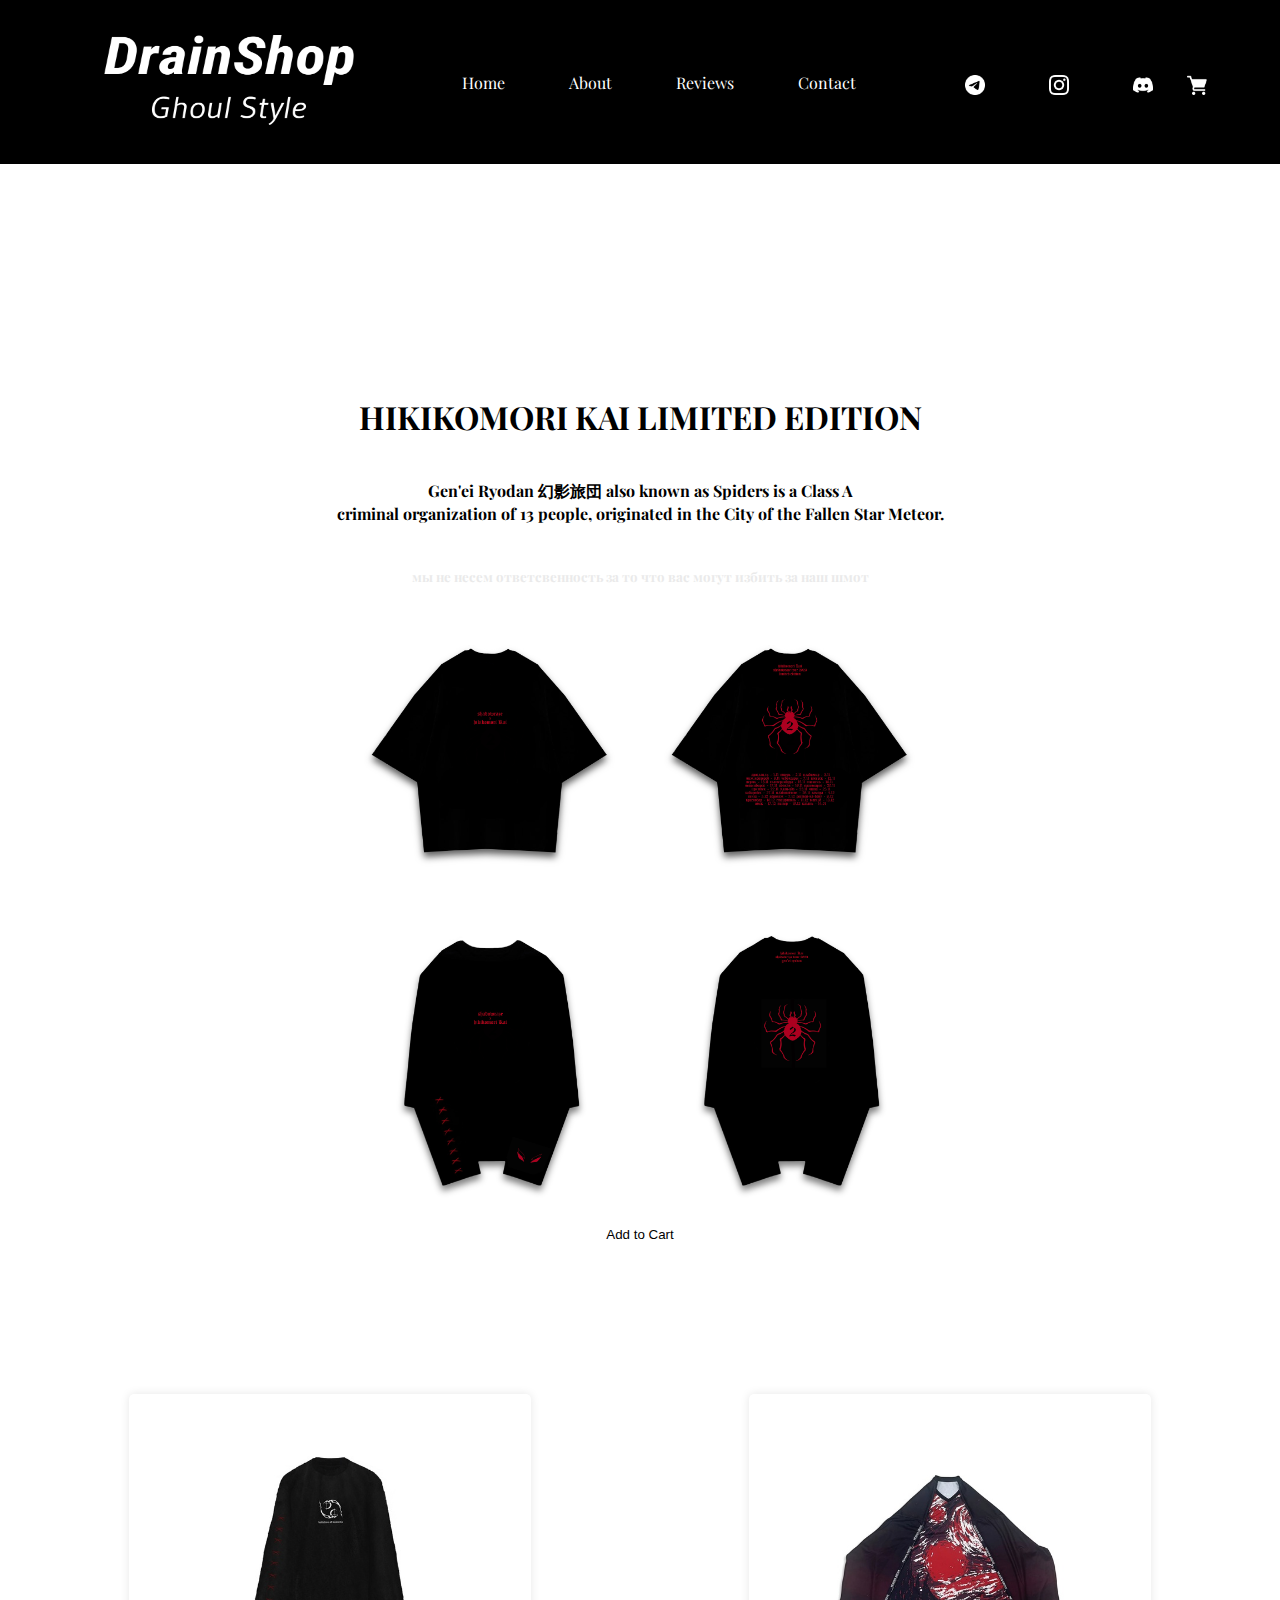
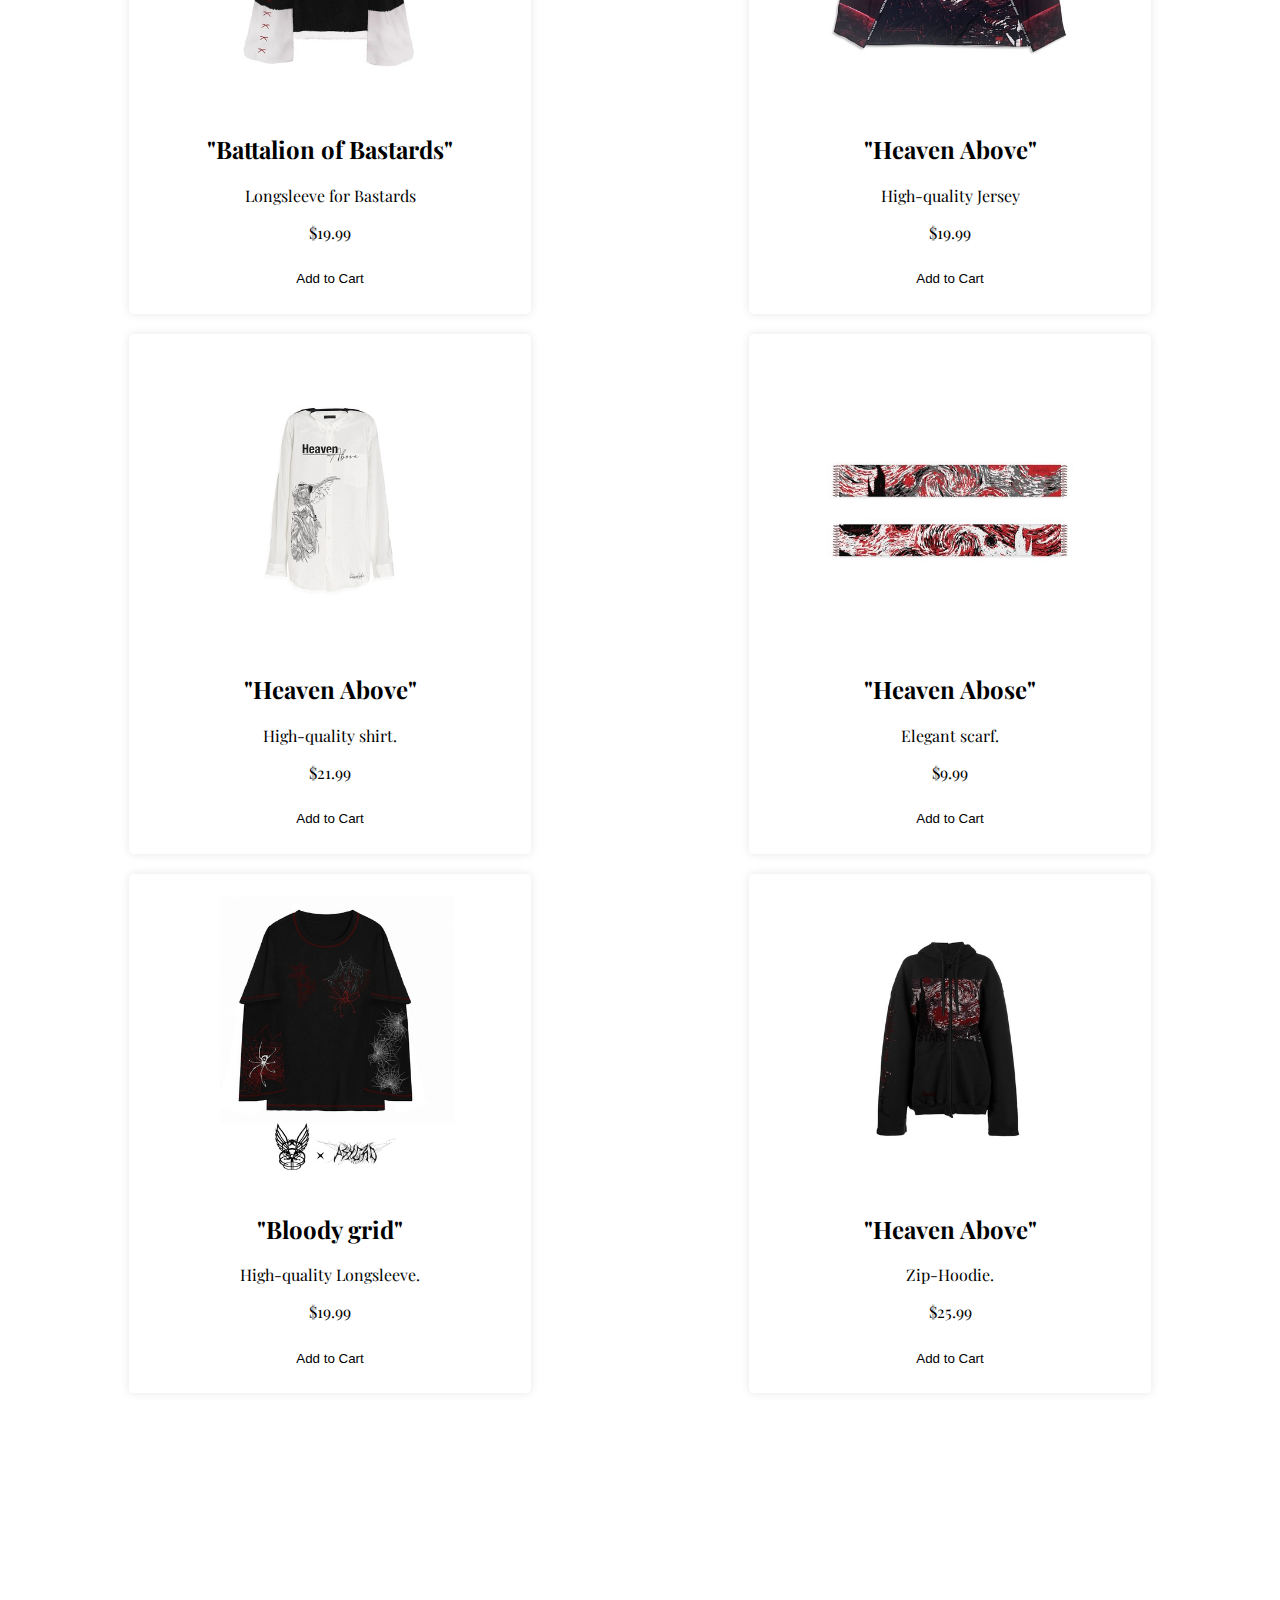
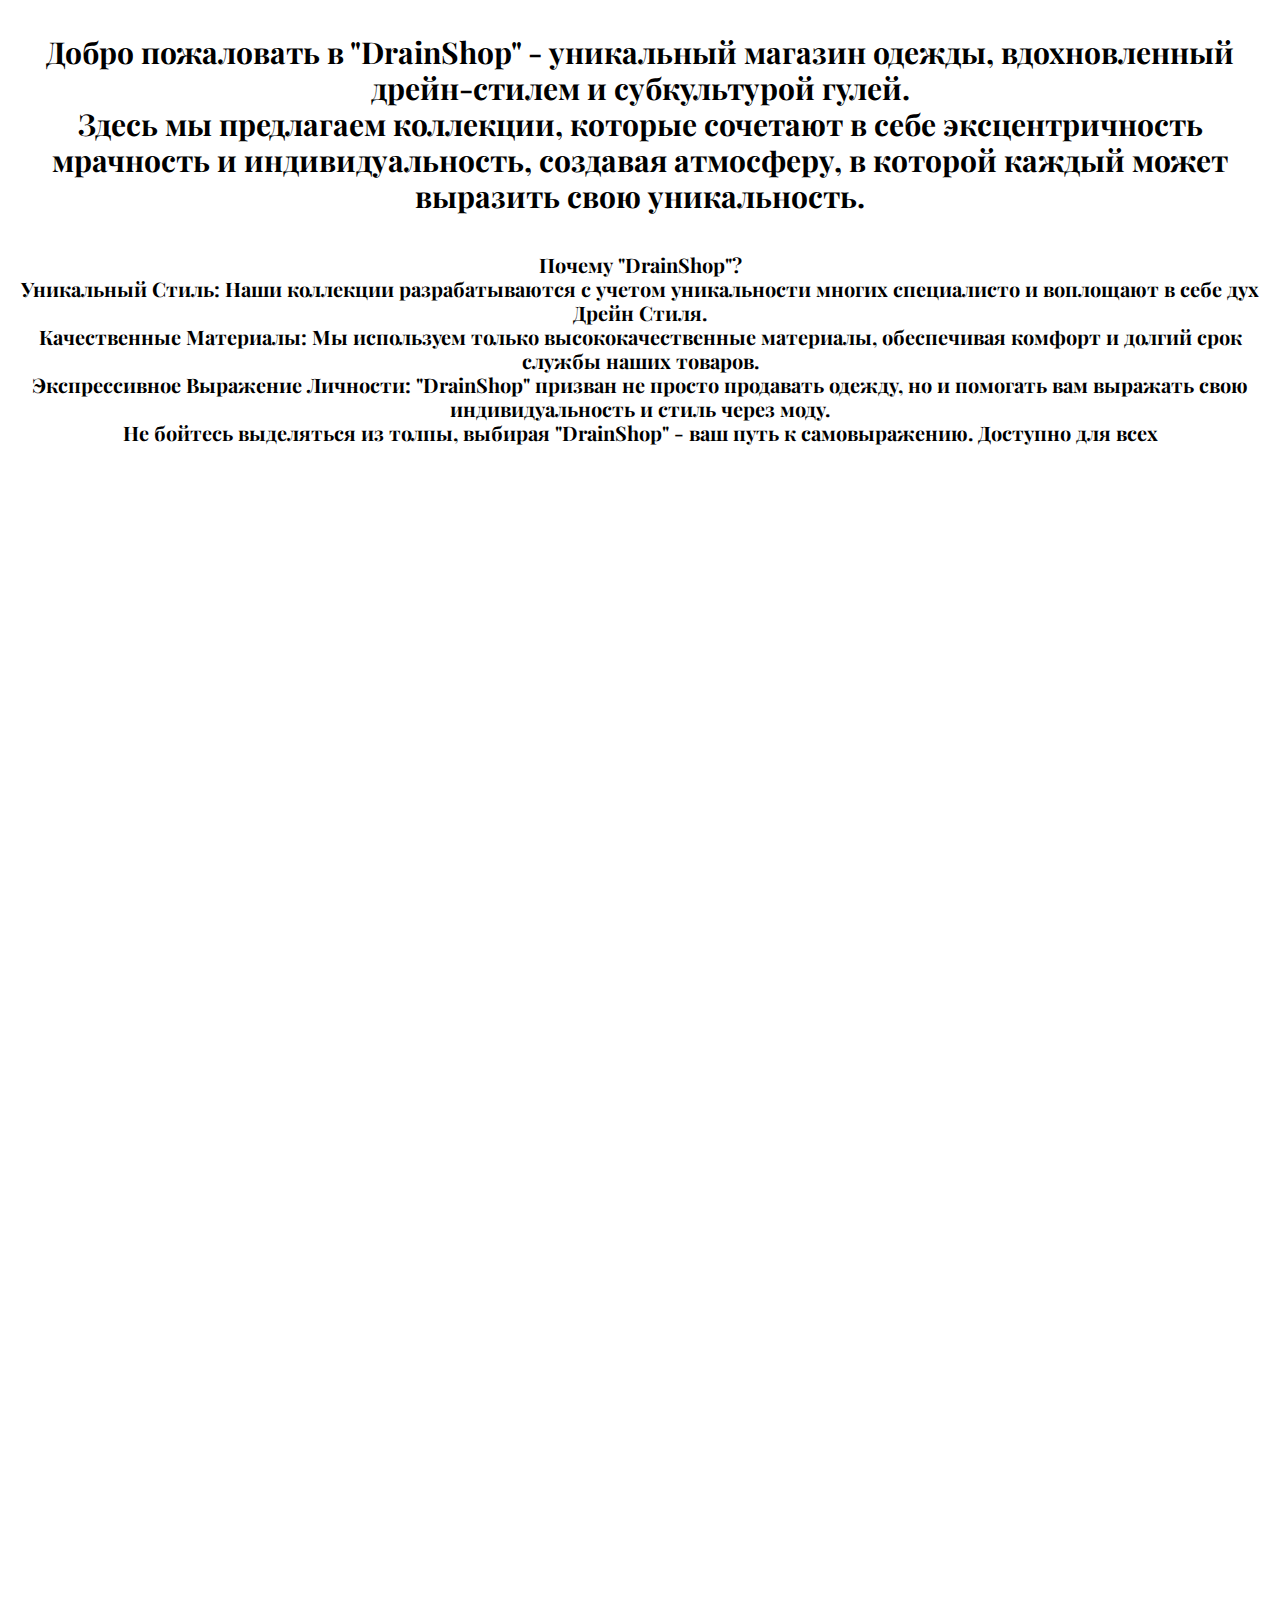
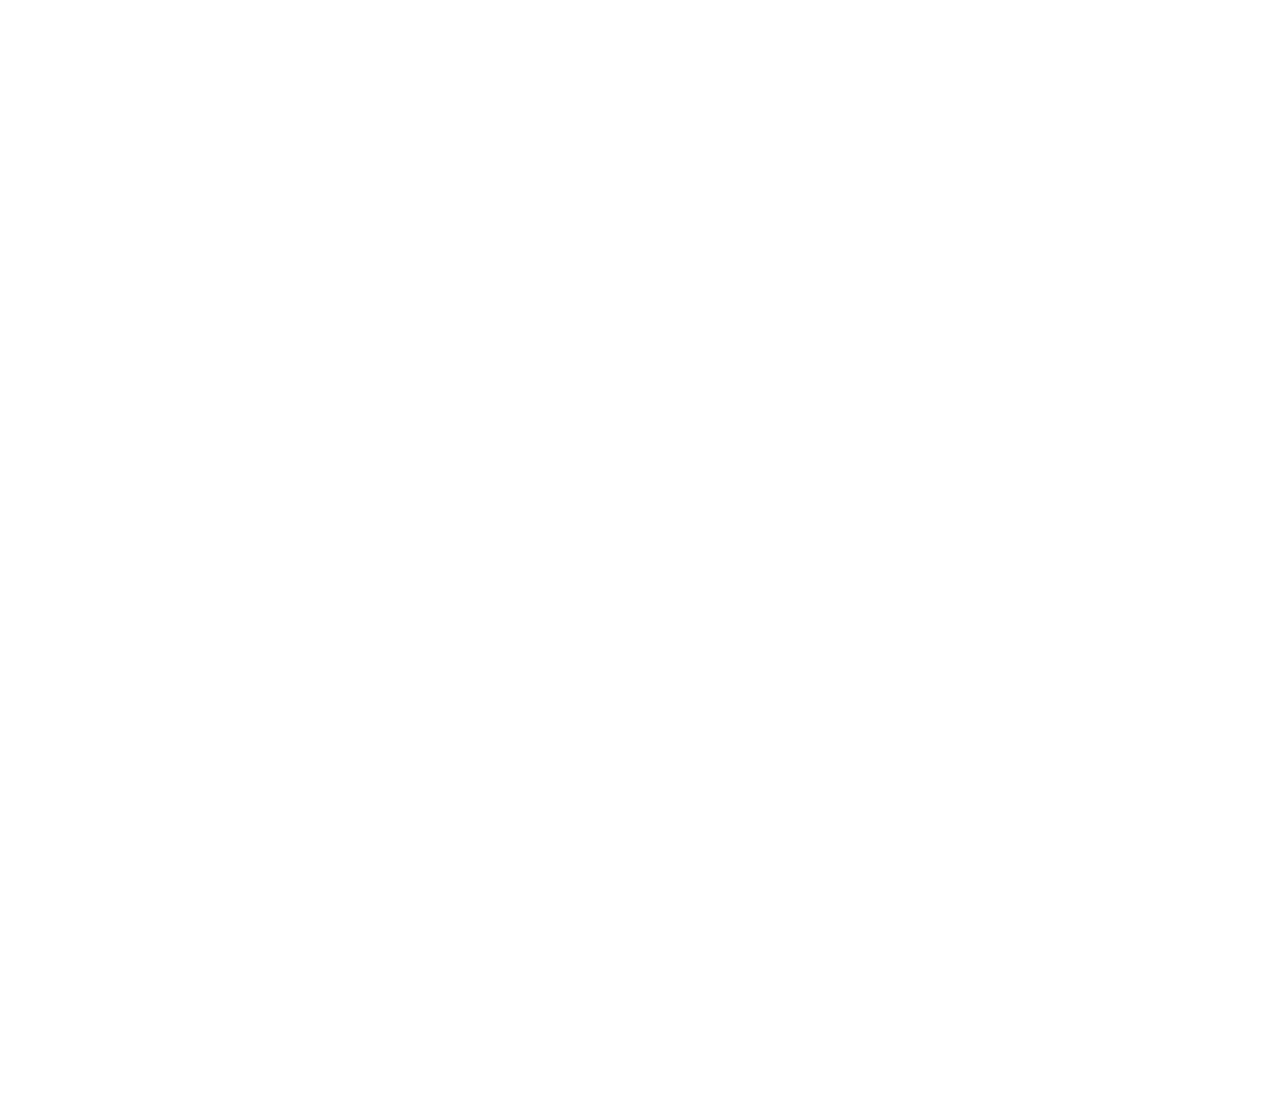
<file: index.html>
<!DOCTYPE html>
<html lang="en">
<head>
    <meta charset="UTF-8">
    <meta name="viewport" content="width=device-width, initial-scale=1.0">
    <title>Drain???</title>
    <link rel="stylesheet" href="css/drain4eg.css">
</head>
<body>
    <header>
        <nav>   
            <a href="index.html"><img src="images/logo-no-background.png"; height="90" width="250"></a>
                <div class="navvv">
                <a href="index.html">Home</a>
                <a href="about.html">About</a>
                <a href="rew.html">Reviews</a>
                <a href="contacts.html">Contact</a>
            </div>
            <div class="icons">
                <a href="https://t.me/Zelenka7"><img src="images/tg.png" height="20" width="20"></a>
                <a href="https://www.instagram.com/zxcursedqqe/"><img src="images/inst.png" height="20" width="20"></a>
                <a href="https://discord.com/invite/gSqHAvZPuF"><img src="images/ds.png" height="20" width="20"></a>
                
                <!-- Контейнер для изображения и выпадающего списка -->
                    <div class="icon-container">
                     <!-- Иконка или изображение -->
                    <img src="images/grocery-store.png" alt="Your Icon" width="20" height="20">
  
                             <!-- Выпадающий список -->
                             <div class="dropdown-content">
                                <p><span class="textblack">Корзина и настройки</span></p>
                                    <a class="vypspis" href="#"><span class="textblack"> buy now</span></a>
                                 <a class="vypspis" href="#"><span class="textblack">your setings</span></a>
                            
                            </div>
                    </div>
            </div>
        </nav>
    </header>
<div class="page1">
    <H1>  HIKIKOMORI KAI LIMITED EDITION</H1>
    <h4>Gen'ei Ryodan 幻影旅団 also known as Spiders is a Class A<br> criminal organization of 13 people, originated in the City of the Fallen Star Meteor.</h4>
    <h5>мы не несем ответсвенность за то что вас могут избить за наш шмот</h5>
<div class="reklama">
    <a href="shmotka1.html"><img src="images/komori.jpg" height="300" width="300"></a>
    <a href="shmotka1.html"><img src="images/hiki.jpg" height="300" width="300"></a>
</div>
<div class="reklama">
    <a href="shmotka2.html"><img src="images/hika.jpg" height="300" width="300"></a>
    <a href="shmotka2.html"><img src="images/mari.jpg" height="300" width="300"></a>
</div>
<button class="custom-btn btn-16" >Add to Cart</button>
</div>

    <div class="page2">
    <section  class="product-container">    
        <div class="product">
            <a href="shmotka3.html"><img src="images/tPxVHopePfk.jpg" height="300" width="300" ></a>
            <h2>"Battalion of Bastards"</h2>
            <p>Longsleeve for Bastards</p>
            <p>$19.99</p>
            <button class="custom-btn btn-16" >Add to Cart</button>        
        </div>

        <div class="product">
            <a href="shmotka4.html"><img src="images/pDpW2D1cC70.jpg" height="300" width="300" ></a>
            <h2>"Heaven Above"</h2>
            <p>High-quality Jersey </p>
            <p>$19.99</p>
            <button class="custom-btn btn-16" >Add to Cart</button>        
        </div>
        <div class="product">
            <a href="shmotka5.html"><img src="images/E_1F7Tf_Dk8.jpg"  height="300" width="300"></a>
            <h2>"Heaven Above"</h2>
            <p>High-quality shirt.</p>
            <p>$21.99</p>
            <button class="custom-btn btn-16" >Add to Cart</button>        
        </div>

        <div class="product">
            <a href="shmotka6.html"><img src="images/scarf.jpeg"  height="300" width="300"></a>
            <h2>"Heaven Abose" </h2>
            <p>Elegant scarf.</p>
            <p>$9.99</p>
            <button class="custom-btn btn-16" >Add to Cart</button>        
        </div>        
        <div class="product">
            <a href="shmotka7.html"> <img src="images/hcpRdd3lrC0.png" height="300" width="300"> </a>
            <h2>"Bloody grid" </h2>
            <p>High-quality Longsleeve.</p>
            <p>$19.99</p>
            <button class="custom-btn btn-16" >Add to Cart</button>        
        </div>

        <div class="product">
            <a href="shmotka8.html"> <img src="images/BaZ8Vy9PWWs.jpg" height="300" width="300"> </a>
            <h2>"Heaven Above" </h2>
            <p>Zip-Hoodie.</p>
            <p>$25.99</p>
            <button class="custom-btn btn-16" >Add to Cart</button>       
         </div>
    </div>
    </section>
    <div class="page3">
        <div class="maintext">
            <h1>
                Добро пожаловать в "DrainShop" - уникальный магазин одежды, вдохновленный дрейн-стилем и субкультурой гулей. <br>
                Здесь мы предлагаем коллекции, которые сочетают в себе эксцентричность <br>
                мрачность и индивидуальность, создавая атмосферу, в которой каждый может выразить свою уникальность.<br></h1>
        </div>
        <div class="secondtext">
            <h1>Почему "DrainShop"? <br>
                Уникальный Стиль: Наши коллекции разрабатываются с учетом уникальности многих специалисто и воплощают в себе дух Дрейн Стиля.<br>
                
                Качественные Материалы: Мы используем только высококачественные материалы, обеспечивая комфорт и долгий срок службы наших товаров.<br>
                
                Экспрессивное Выражение Личности: "DrainShop" призван не просто продавать одежду, но и помогать вам выражать свою индивидуальность и стиль через моду.<br>
                
                Не бойтесь выделяться из толпы, выбирая "DrainShop" - ваш путь к самовыражению. Доступно для всех</h1>
        </div>
    </div>
    
</body>
</html>
</file>
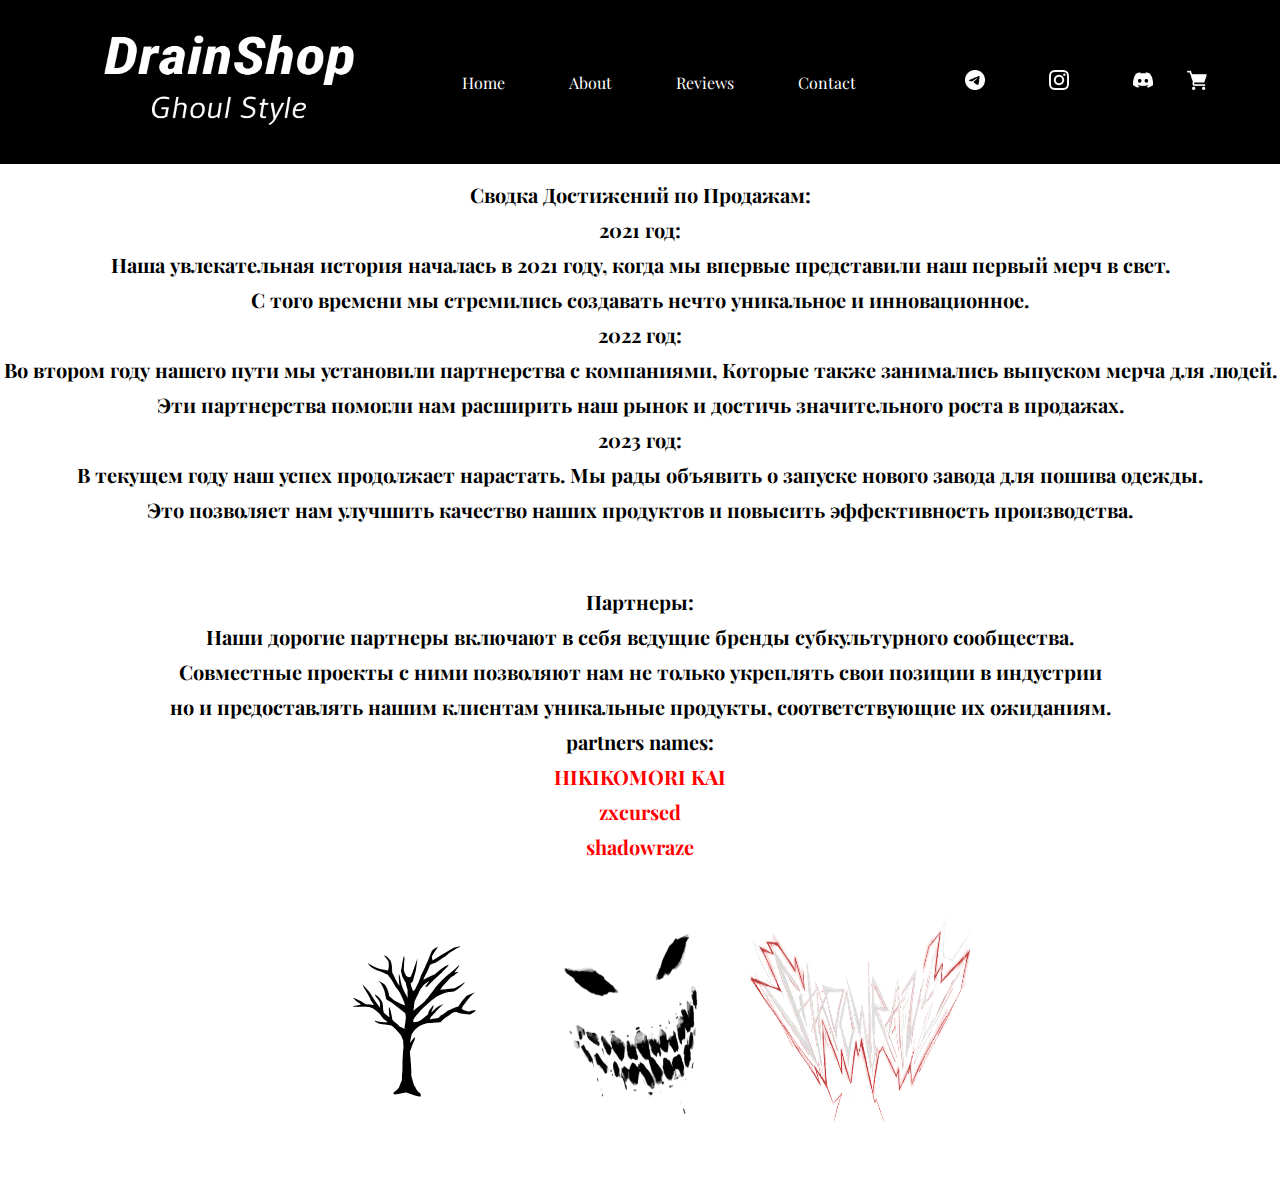
<file: about.html>
<!DOCTYPE html>
<html lang="en">
<head>
    <meta charset="UTF-8">
    <meta name="viewport" content="width=device-width, initial-scale=1.0">
    <title>Document</title>
    <link rel="stylesheet" href="css/aboutcss.css">
</head>
<body>
       
    <header>
        <nav>   
            <a href="index.html"><img src="images/logo-no-background.png"; height="90" width="250"></a>
                <div class="navvv">
                <a href="index.html">Home</a>
                <a href="about.html">About</a>
                <a href="rew.html">Reviews</a>
                <a href="contacts.html">Contact</a>
            </div>
            <div class="icons">
                <a href="https://t.me/Zelenka7"><img src="images/tg.png" height="20" width="20"></a>
                <a href="https://www.instagram.com/zxcursedqqe/"><img src="images/inst.png" height="20" width="20"></a>
                <a href="https://discord.com/invite/gSqHAvZPuF"><img src="images/ds.png" height="20" width="20"></a>
                <!-- Контейнер для изображения и выпадающего списка -->
                <div class="icon-container">
                    <!-- Иконка или изображение -->
                   <img src="images/grocery-store.png" alt="Your Icon" width="20" height="20">
 
                            <!-- Выпадающий список -->
                            <div class="dropdown-content">
                               <p><span class="textblack">Корзина и настройки</span></p>
                                   <a class="vypspis" href="#"><span class="textblack"> buy now</span></a>
                                   <a class="vypspis" href="#"><span class="textblack">your setings</span></a>

                           </div>        
                </div>
            </div>
                
        </nav>
    </header>
    <div class="vse">
        <Div class="achivments">
            <H1>Сводка Достижений по Продажам:<br>

            2021 год:<br>
            Наша увлекательная история началась в 2021 году, когда мы впервые представили наш первый мерч в свет. <br>С того времени мы стремились создавать нечто уникальное и инновационное.<br>
            
            2022 год:<br>
            Во втором году нашего пути мы установили партнерства с компаниями, Которые также занимались выпуском мерча для людей. <br>Эти партнерства помогли нам расширить наш рынок и достичь значительного роста в продажах.<br>
            
            2023 год:<br>
            В текущем году наш успех продолжает нарастать. Мы рады объявить о запуске нового завода для  пошива одежды.<br> Это позволяет нам улучшить качество наших продуктов и повысить эффективность производства.<br></H1>
        </Div>
        <div class="partners"><H1>Партнеры:<br>
            Наши дорогие партнеры включают в себя ведущие бренды субкультурного сообщества. <br>Совместные проекты с ними позволяют нам не только укреплять свои позиции в индустрии<br>
            но и предоставлять нашим клиентам уникальные продукты, соответствующие их ожиданиям.<br>partners names:<span class="colortext"><br>HIKIKOMORI KAI<br>zxcursed<br>shadowraze</span></H1></div>
            <div class="logos">
                <img src="images/19c64bbafe1a06ca229e.png" height="250" width="250">
                <img src="images/cursed.png" height="200" width="200">
                <img class="shadowraze" src="images/logo_2.png" height="250" width="250">
        </div>

        
    </div>
</body>
</html>
</file>
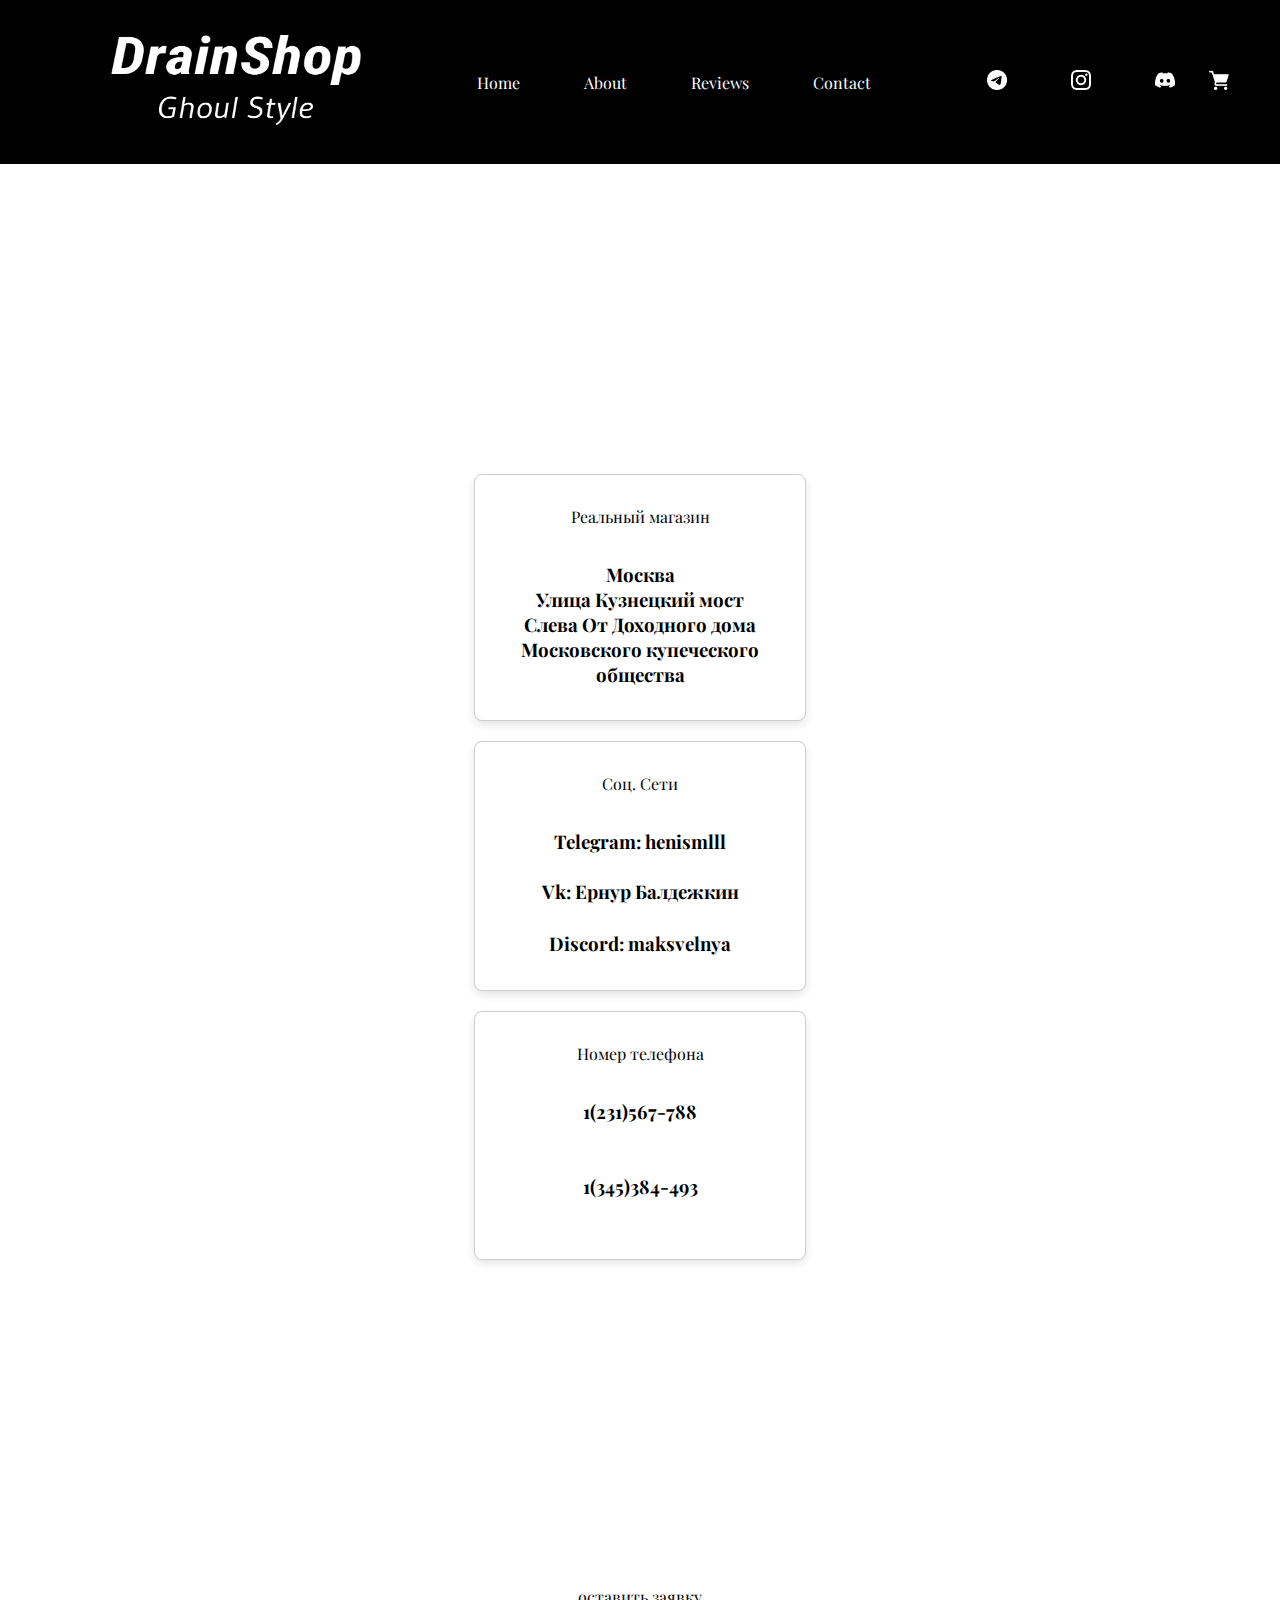
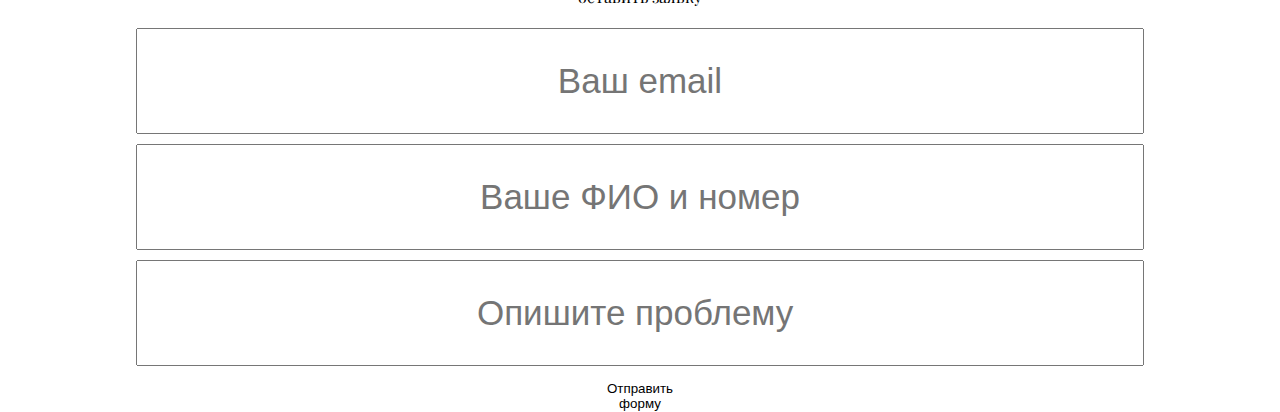
<file: contacts.html>
<!DOCTYPE html>
<html lang="en">
<head>
    <meta charset="UTF-8">
    <meta name="viewport" content="width=device-width, initial-scale=1.0">
    <title>Drain???</title>
    <link rel="stylesheet" href="css/contactss.css">
</head>
<body>
   
    <header>
        <nav>   
            <a href="index.html"><img src="images/logo-no-background.png"; height="90" width="250"></a>
                <div class="navvv">
                <a href="index.html">Home</a>
                <a href="about.html">About</a>
                <a href="rew.html">Reviews</a>
                <a href="contacts.html">Contact</a>
            </div>
            <div class="icons">
                <a href="https://t.me/Zelenka7"><img src="images/tg.png" height="20" width="20"></a>
                <a href="https://www.instagram.com/zxcursedqqe/"><img src="images/inst.png" height="20" width="20"></a>
                <a href="https://discord.com/invite/gSqHAvZPuF"><img src="images/ds.png" height="20" width="20"></a>
                <!-- Контейнер для изображения и выпадающего списка -->
                        <div class="icon-container">
                            <!-- Иконка или изображение -->
                           <img src="images/grocery-store.png" alt="Your Icon" width="20" height="20">
         
                                    <!-- Выпадающий список -->
                                    <div class="dropdown-content">
                                       <p><span class="textblack">Корзина и настройки</span></p>
                                           <a class="vypspis" href="#"><span class="textblack"> buy now</span></a>
                                           <a class="vypspis" href="#"><span class="textblack">your setings</span></a>

                                   </div>
            </div>
                        
        </nav>
    </header>
<div class="mainsec">
    <div class="otzyv"> 
        <p class="pp">Реальный магазин</p>
        <h3 class="hh3">Москва <br> Улица Кузнецкий мост<br>Слева От Доходного дома Московского купеческого общества</h3>
        </div>
        <div class="otzyv"> 
            <p class="pp">Соц. Сети </p>
            <h3 class="hh3">Telegram: henismlll <br> <br>ㅤVk: Ернур Балдежкин<br><br> Discord: maksvelnya<br> </h3>
            </div>
            <div class="otzyv"> 
                <p class="pp">Номер телефона</p>
                <h3 class="hh3">1(231)567-788<br><br><br>1(345)384-493<br> ㅤ  </h3>
                </div>
            </div>
            <div class="sack">
                <p>оставить заявку</p>
                <div class="sas">
                    <input type="email" class="inp" placeholder="Ваш email">
                        </div>
                        <div class="sas1">
                    <input type="text" class="inp" placeholder="Bаше ФИО и номер">
                </div>
                <div class="sas2">
                    <input type="text"class="inp" placeholder="Опишите проблему ">
                </div>
                        <div class="suss">            
                            <button class="custom-btn btn-16" onclick="confirmRefresh()">Отправить форму</button>
                        </div>
            </div>


            <script>
                // Функция для подтверждения обновления страницы
                function confirmRefresh() {
                    // Выводим окно с подтверждением
                    var isConfirmed = window.confirm("Заяка отправленна и будет рассмотрена в течении дня, нажмите любую кнопку для продолжения");
            
                    // Если пользователь нажал "ОК", обновляем страницу
                    if (isConfirmed) {
                        location.reload();
                    }
                }
            </script>
</body>
</html>
</file>
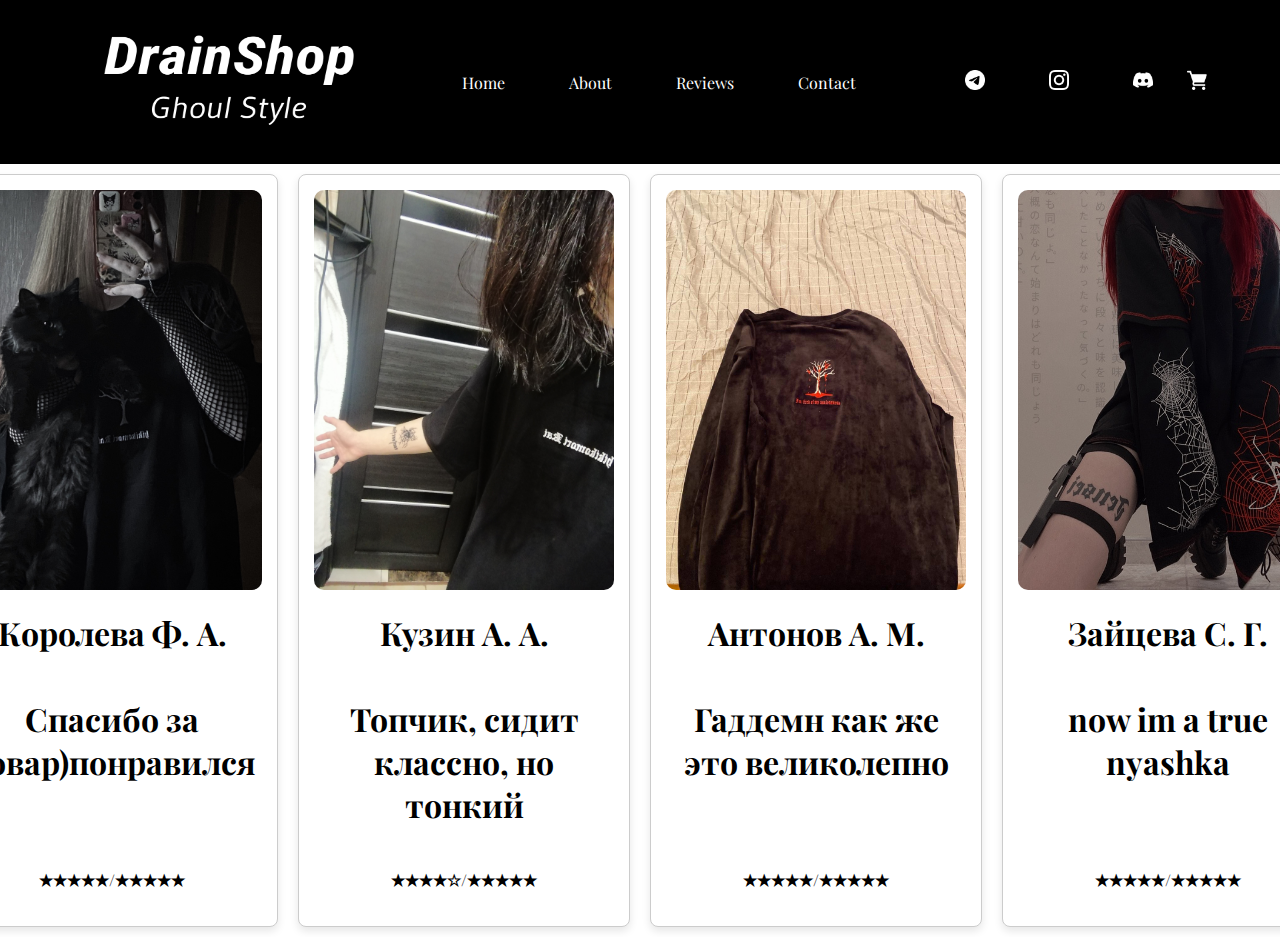
<file: rew.html>
<!DOCTYPE html>
<html lang="en">
<head>
    <meta charset="UTF-8">
    <meta name="viewport" content="width=device-width, initial-scale=1.0">
    <title>Drain???</title>
    <link rel="stylesheet" href="css/reviews.css">
</head>
<body>
   
    <header>
        <nav>   
            <a href="index.html"><img src="images/logo-no-background.png"; height="90" width="250"></a>
                <div class="navvv">
                <a href="index.html">Home</a>
                <a href="about.html">About</a>
                <a href="rew.html">Reviews</a>
                <a href="contacts.html">Contact</a>
            </div>
            <div class="icons">
                <a href="https://t.me/Zelenka7"><img src="images/tg.png" height="20" width="20"></a>
                <a href="https://www.instagram.com/zxcursedqqe/"><img src="images/inst.png" height="20" width="20"></a>
                <a href="https://discord.com/invite/gSqHAvZPuF"><img src="images/ds.png" height="20" width="20"></a>
            <!-- Контейнер для изображения и выпадающего списка -->
                            <div class="icon-container">
                                <!-- Иконка или изображение -->
                               <img src="images/grocery-store.png" alt="Your Icon" width="20" height="20">
             
                                        <!-- Выпадающий список -->
                                        <div class="dropdown-content">
                                           <p><span class="textblack">Корзина и настройки</span></p>
                                               <a class="vypspis" href="#"><span class="textblack"> buy now</span></a>
                                               <a class="vypspis" href="#"><span class="textblack">your setings</span></a>

                                       </div>
            </div>
                            
        
        </nav>
    </header>
<div class="vse">
    <div class="otzyv">
<img src="images/rewka.jpg" height="400" width="300" >
<H1>Королевa Ф. А.</H1>
<h1>Спасибо за Товар)понравился<br><br></h1>
<h4>★★★★★/★★★★★<br></h4>
    </div>
    <div class="otzyv">
        <img src="images/rewsen.jpg" height="400" width="300" >
        <H1>Кузин А. А.</H1>
        <h1>Топчик, сидит классно, но тонкий</h1>
        <h4>★★★★☆/★★★★★</h4>
            </div>
            <div class="otzyv">
                <img src="images/reww.jpg" height="400" width="300" >
                <H1>Антонов А. М.</H1>
                <h1>Гаддемн как же это великолепно<br><br></h1>
                <H4>★★★★★/★★★★★</H4>

                    </div>
                    <div class="otzyv">
                        <img src="images/rewsak.jpg" height="400" width="300" >
                        <H1>Зайцева С. Г.</H1>
                        <h1>now im a true nyashka<br><br></h1>
                        <h4>★★★★★/★★★★★</h4>

                            </div>
</div>
</body>
</html>
</file>
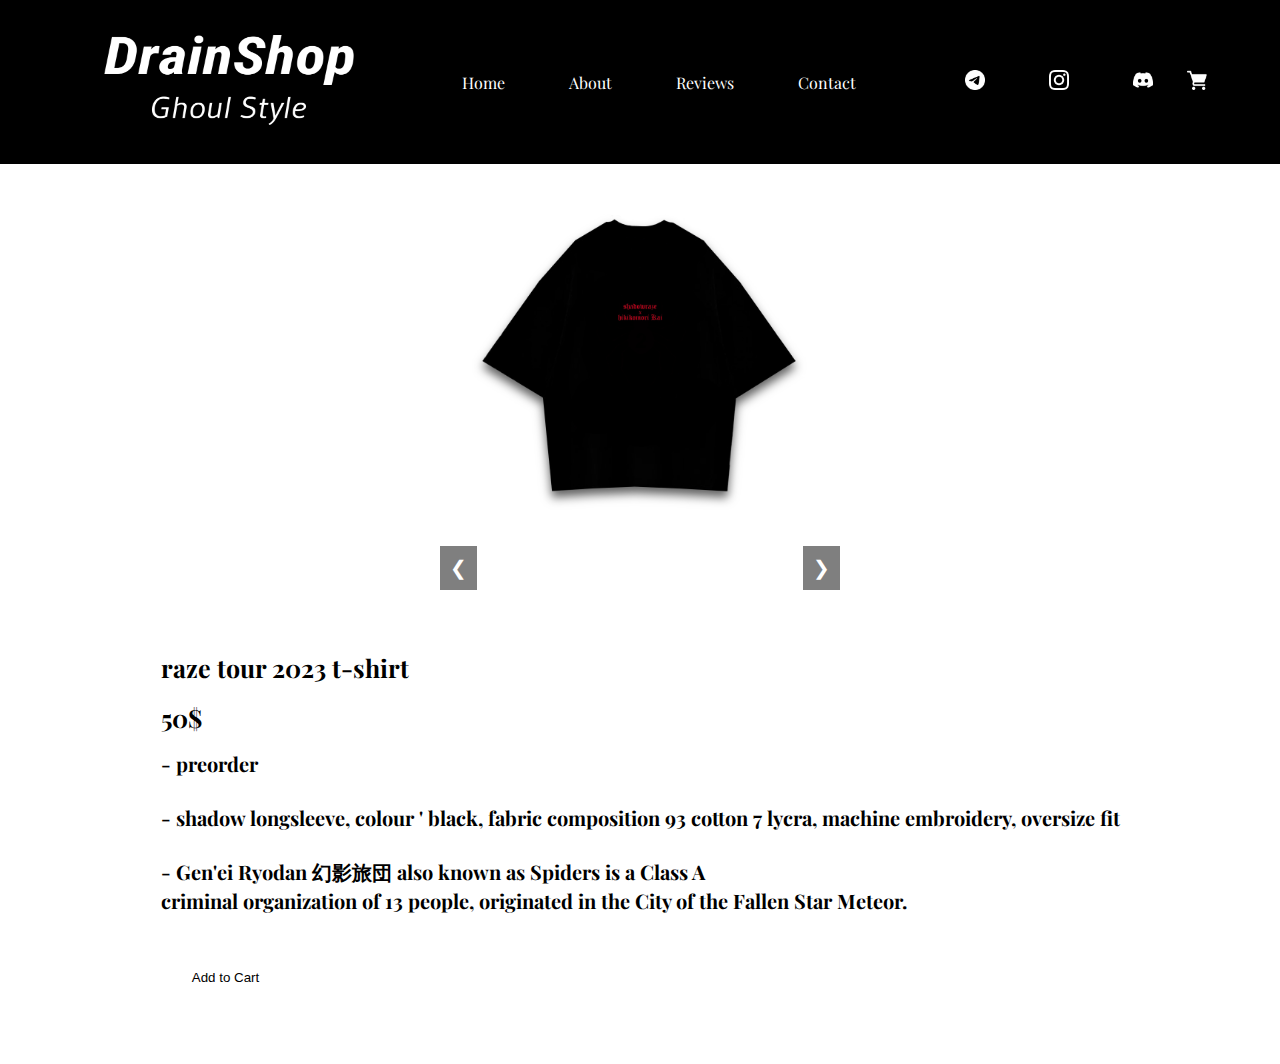
<file: shmotka1.html>
<!DOCTYPE html>
<html lang="en">
<head>
    <meta charset="UTF-8">
    <meta name="viewport" content="width=device-width, initial-scale=1.0">
    <title>Document</title>
    <link rel="stylesheet" href="css/shmotkicss.css">
</head>
<body>
    <header>
        <nav>   
            <a href="index.html"><img src="images/logo-no-background.png"; height="90" width="250"></a>
                <div class="navvv">
                <a href="index.html">Home</a>
                <a href="about.html">About</a>
                <a href="rew.html">Reviews</a>
                <a href="contacts.html">Contact</a>
            </div>
            <div class="icons">
                <a href="https://t.me/Zelenka7"><img src="images/tg.png" height="20" width="20"></a>
                <a href="https://www.instagram.com/zxcursedqqe/"><img src="images/inst.png" height="20" width="20"></a>
                <a href="https://discord.com/invite/gSqHAvZPuF"><img src="images/ds.png" height="20" width="20"></a>
                <!-- Контейнер для изображения и выпадающего списка -->
                            <div class="icon-container">
                                <!-- Иконка или изображение -->
                               <img src="images/grocery-store.png" alt="Your Icon" width="20" height="20">
             
                                        <!-- Выпадающий список -->
                                        <div class="dropdown-content">
                                           <p><span class="textblack">Корзина и настройки</span></p>
                                               <a class="vypspis" href="#"><span class="textblack"> buy now</span></a>
                                               <a class="vypspis" href="#"><span class="textblack">your setings</span></a>

                                       </div>
            </div>
                            
        </nav>
    </header>
<div class="miantovar">

    <div class="slider-container">

        <div class="slider">

            <div class="slide"><img src="images/komori.jpg" alt="Slide 1"></div>
            <div class="slide"><img src="images/hiki.jpg" alt="Slide 2"></div>
        </div>
    
        <button class="prev" onclick="plusSlides(-1)">❮</button>
        <button class="next" onclick="plusSlides(1)">❯</button>
        
    
    </div>
        <div class="text">
    <h1>raze tour 2023 t-shirt</h1>
    <h1>50$</h1>
    <h2>- preorder<br><br>
        - shadow longsleeve, colour ' black, fabric composition 93 cotton 7 lycra, machine embroidery, oversize fit<br><br>
        
        - Gen'ei Ryodan 幻影旅団 also known as Spiders is a Class A<br> criminal organization of 13 people, originated in the City of the Fallen Star Meteor.<br><br></h2>
        <button class="custom-btn btn-16" >Add to Cart</button>
        </div>
        
</div>


    <script>
        let slideIndex = 1;
    
        function plusSlides(n) {
            showSlides(slideIndex += n);
        }
    
        function showSlides(n) {
            let slides = document.getElementsByClassName("slide");
            if (n > slides.length) {
                slideIndex = 1;
            }
            if (n < 1) {
                slideIndex = slides.length;
            }
            for (let i = 0; i < slides.length; i++) {
                slides[i].style.transform = "translateX(" + -400 * (slideIndex - 1) + "px)";
            }
        }
    </script>
</body>
</html>
</file>
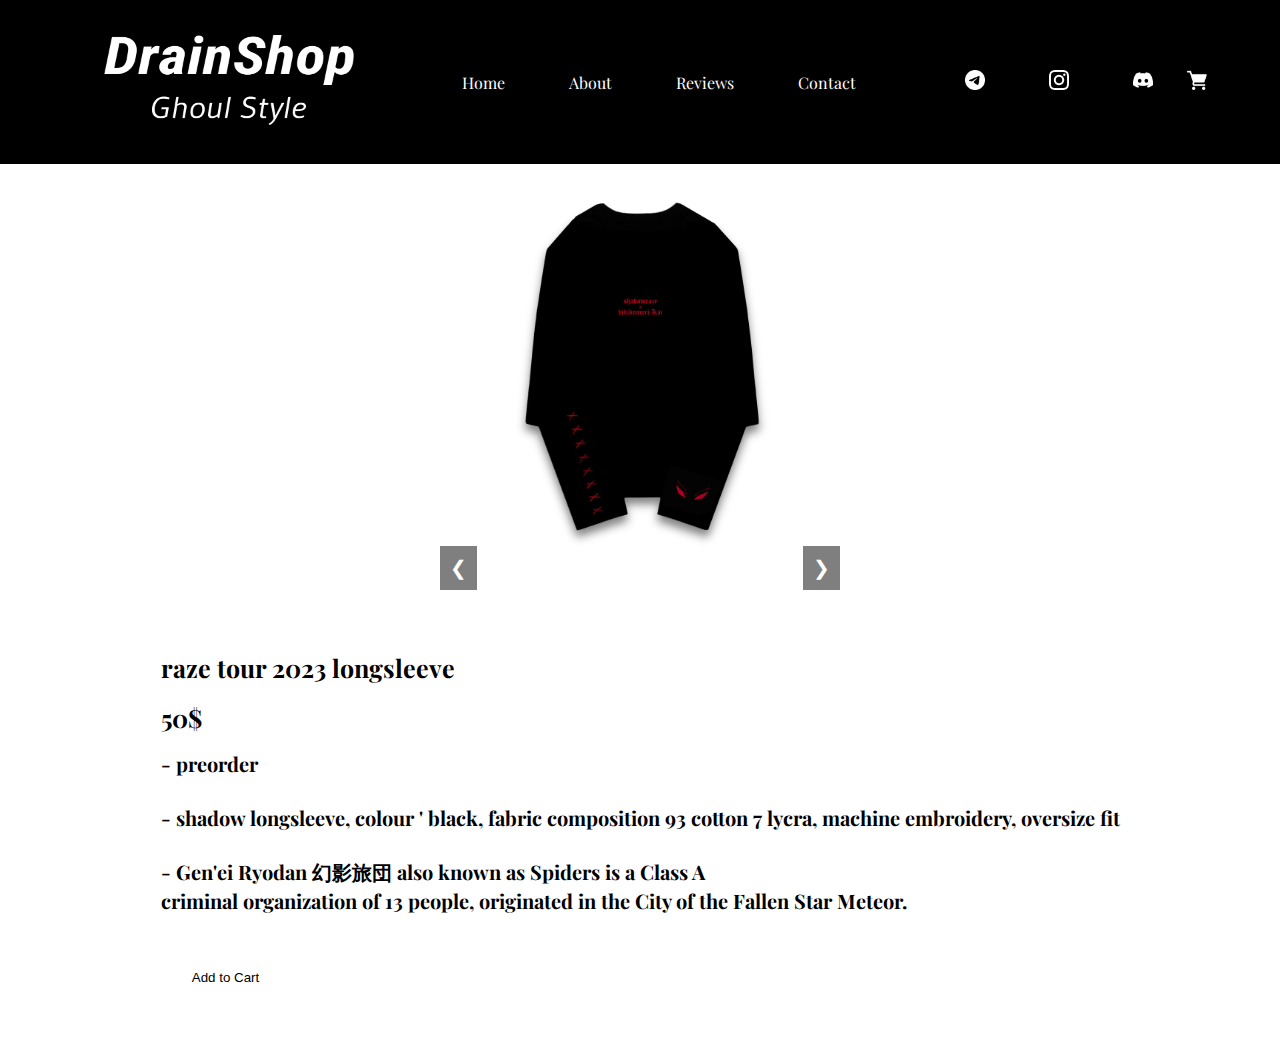
<file: shmotka2.html>
<!DOCTYPE html>
<html lang="en">
<head>
    <meta charset="UTF-8">
    <meta name="viewport" content="width=device-width, initial-scale=1.0">
    <title>Document</title>
    <link rel="stylesheet" href="css/shmotkicss.css">
</head>
<body>
    <header>
        <nav>   
            <a href="index.html"><img src="images/logo-no-background.png"; height="90" width="250"></a>
                <div class="navvv">
                <a href="index.html">Home</a>
                <a href="about.html">About</a>
                <a href="rew.html">Reviews</a>
                <a href="contacts.html">Contact</a>
            </div>
            <div class="icons">
                <a href="https://t.me/Zelenka7"><img src="images/tg.png" height="20" width="20"></a>
                <a href="https://www.instagram.com/zxcursedqqe/"><img src="images/inst.png" height="20" width="20"></a>
                <a href="https://discord.com/invite/gSqHAvZPuF"><img src="images/ds.png" height="20" width="20"></a>
                 <!-- Контейнер для изображения и выпадающего списка -->
                            <div class="icon-container">
                                <!-- Иконка или изображение -->
                               <img src="images/grocery-store.png" alt="Your Icon" width="20" height="20">
             
                                        <!-- Выпадающий список -->
                                        <div class="dropdown-content">
                                           <p><span class="textblack">Корзина и настройки</span></p>
                                               <a class="vypspis" href="#"><span class="textblack"> buy now</span></a>
                                               <a class="vypspis" href="#"><span class="textblack">your setings</span></a>

                                       </div>
            </div>
                           
        </nav>
    </header>
<div class="miantovar">

    <div class="slider-container">

        <div class="slider">

            <div class="slide"><img src="images/hika.jpg" alt="Slide 1"></div>
            <div class="slide"><img src="images/mari.jpg" alt="Slide 2"></div>
        </div>
    
        <button class="prev" onclick="plusSlides(-1)">❮</button>
        <button class="next" onclick="plusSlides(1)">❯</button>
        
    
    </div>
        <div class="text">
    <h1>raze tour 2023 longsleeve</h1>
    <h1>50$</h1>
    <h2>- preorder<br><br>
        - shadow longsleeve, colour ' black, fabric composition 93 cotton 7 lycra, machine embroidery, oversize fit<br><br>
        
        - Gen'ei Ryodan 幻影旅団 also known as Spiders is a Class A<br> criminal organization of 13 people, originated in the City of the Fallen Star Meteor.<br><br></h2>
        <button class="custom-btn btn-16" >Add to Cart</button>
        </div>
        
</div>


    <script>
        let slideIndex = 1;
    
        function plusSlides(n) {
            showSlides(slideIndex += n);
        }
    
        function showSlides(n) {
            let slides = document.getElementsByClassName("slide");
            if (n > slides.length) {
                slideIndex = 1;
            }
            if (n < 1) {
                slideIndex = slides.length;
            }
            for (let i = 0; i < slides.length; i++) {
                slides[i].style.transform = "translateX(" + -400 * (slideIndex - 1) + "px)";
            }
        }
    </script>
</body>
</html>
</file>
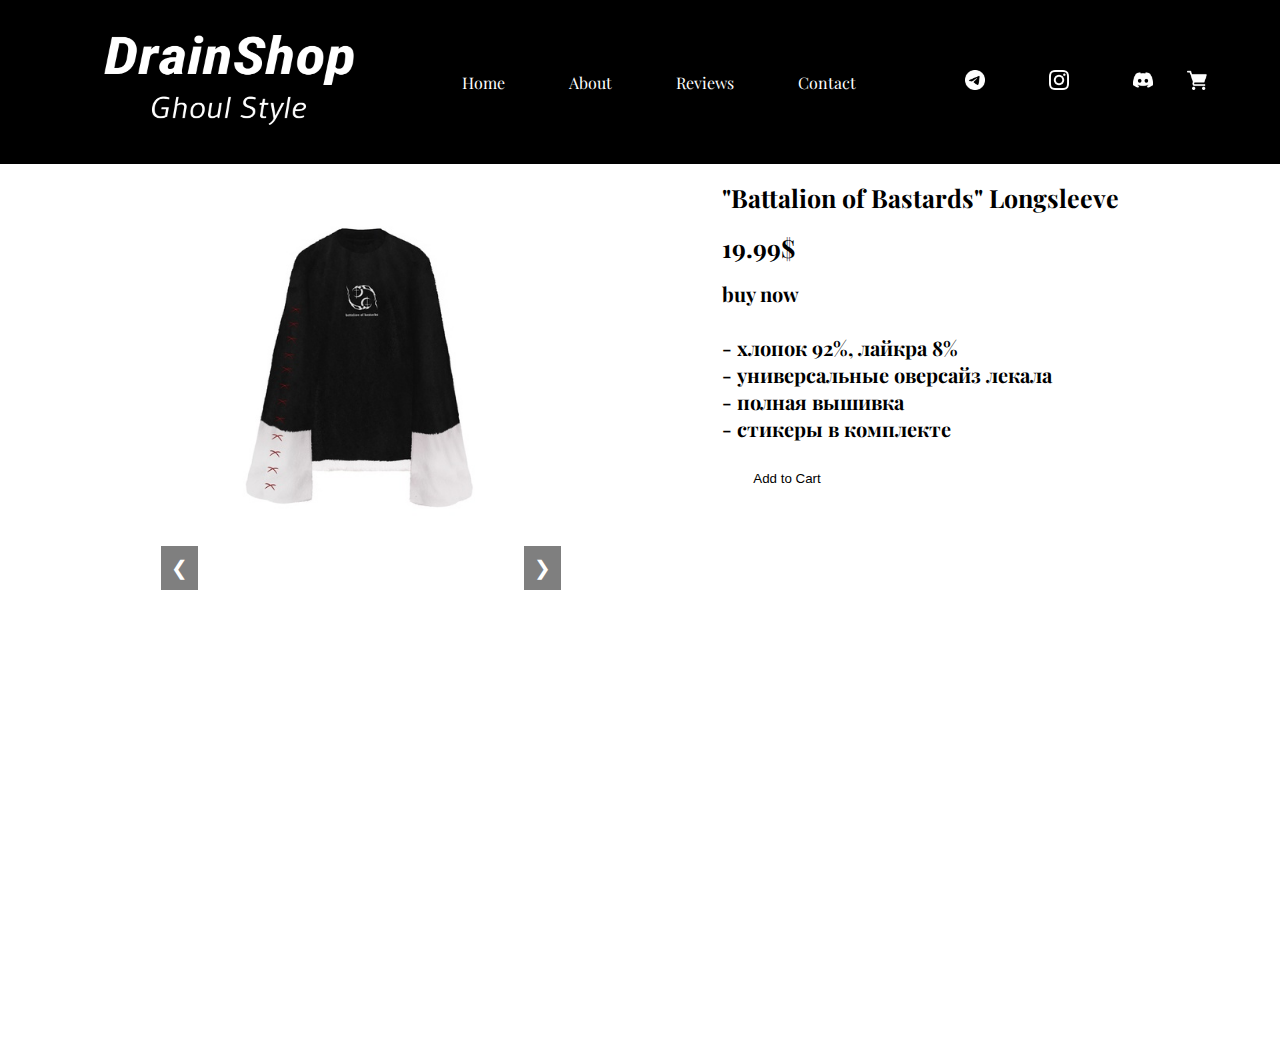
<file: shmotka3.html>
<!DOCTYPE html>
<html lang="en">
<head>
    <meta charset="UTF-8">
    <meta name="viewport" content="width=device-width, initial-scale=1.0">
    <title>Document</title>
    <link rel="stylesheet" href="css/shmotkicss.css">
</head>
<body>
    <header>
        <nav>   
            <a href="index.html"><img src="images/logo-no-background.png"; height="90" width="250"></a>
                <div class="navvv">
                <a href="index.html">Home</a>
                <a href="about.html">About</a>
                <a href="rew.html">Reviews</a>
                <a href="contacts.html">Contact</a>
            </div>
            <div class="icons">
                <a href="https://t.me/Zelenka7"><img src="images/tg.png" height="20" width="20"></a>
                <a href="https://www.instagram.com/zxcursedqqe/"><img src="images/inst.png" height="20" width="20"></a>
                <a href="https://discord.com/invite/gSqHAvZPuF"><img src="images/ds.png" height="20" width="20"></a>
<!-- Контейнер для изображения и выпадающего списка -->
                            <div class="icon-container">
                                <!-- Иконка или изображение -->
                               <img src="images/grocery-store.png" alt="Your Icon" width="20" height="20">
             
                                        <!-- Выпадающий список -->
                                        <div class="dropdown-content">
                                           <p><span class="textblack">Корзина и настройки</span></p>
                                               <a class="vypspis" href="#"><span class="textblack"> buy now</span></a>
                                               <a class="vypspis" href="#"><span class="textblack">your setings</span></a>

                                       </div>
            </div>
                            
        </nav>
    </header>
<div class="miantovar">

    <div class="slider-container">

        <div class="slider">

            <div class="slide"><img src="images/tPxVHopePfk.jpg" alt="Slide 1"></div>
            <div class="slide"><img src="images/pN4i9Z3CFTE.jpg" alt="Slide 2"></div>
        </div>
    
        <button class="prev" onclick="plusSlides(-1)">❮</button>
        <button class="next" onclick="plusSlides(1)">❯</button>
        
    
    </div>
        <div class="text">
    <h1>"Battalion of Bastards" Longsleeve</h1>
    <h1>19.99$</h1>
    <h2>buy now<br><br>
        - хлопок 92%, лайкра 8%<br>
        - универсальные оверсайз лекала<br>
        - полная вышивка<br>
        - стикеры в комплекте<br>
</h2>
        <button class="custom-btn btn-16" >Add to Cart</button>
        </div>
        
</div>


    <script>
        let slideIndex = 1;
    
        function plusSlides(n) {
            showSlides(slideIndex += n);
        }
    
        function showSlides(n) {
            let slides = document.getElementsByClassName("slide");
            if (n > slides.length) {
                slideIndex = 1;
            }
            if (n < 1) {
                slideIndex = slides.length;
            }
            for (let i = 0; i < slides.length; i++) {
                slides[i].style.transform = "translateX(" + -400 * (slideIndex - 1) + "px)";
            }
        }
    </script>
</body>
</html>
</file>
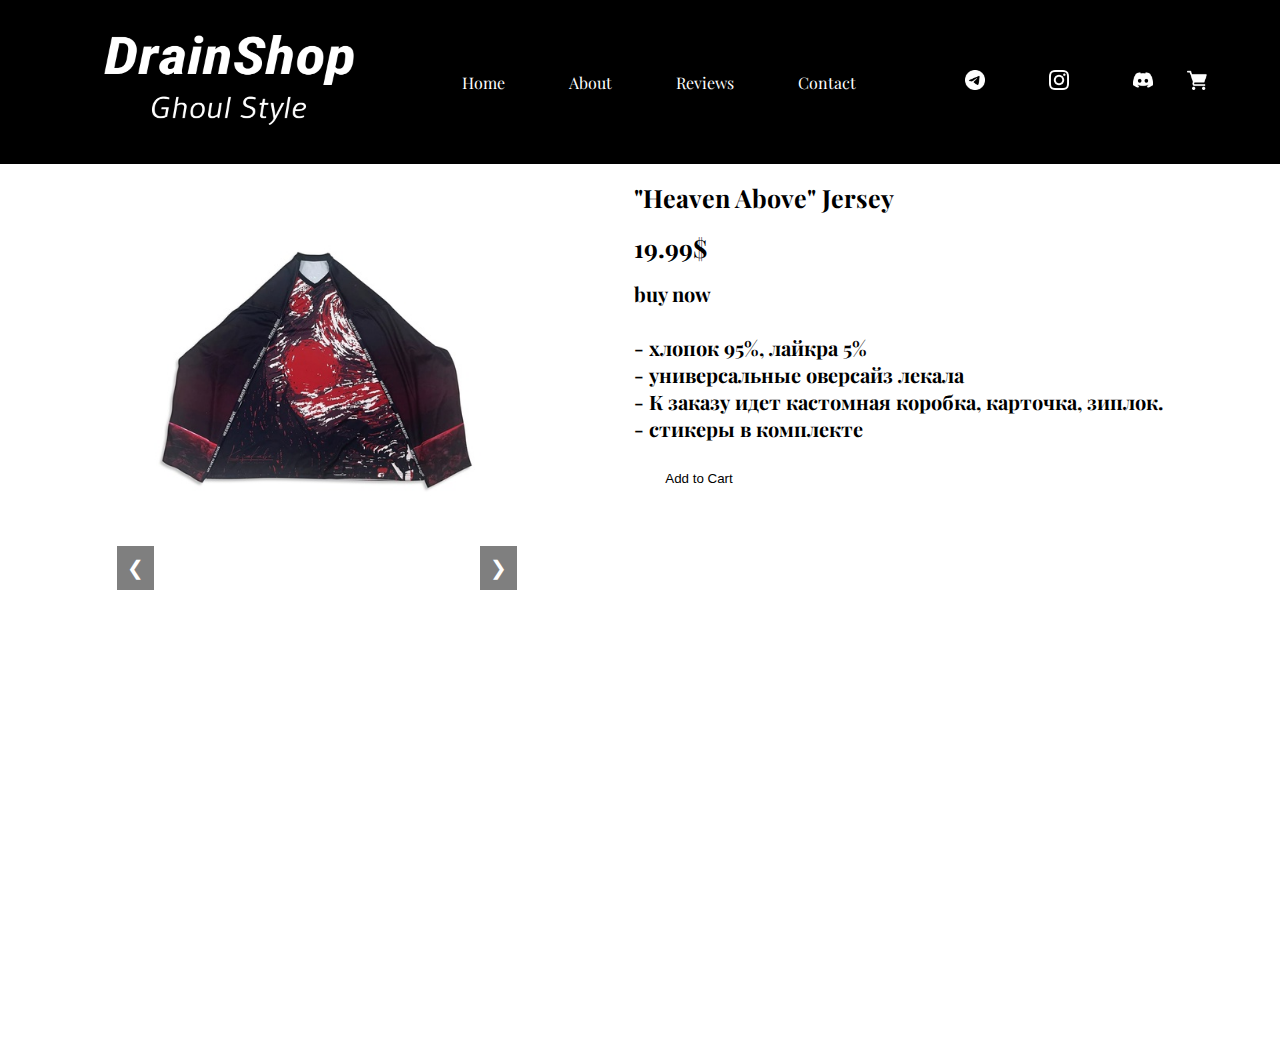
<file: shmotka4.html>
<!DOCTYPE html>
<html lang="en">
<head>
    <meta charset="UTF-8">
    <meta name="viewport" content="width=device-width, initial-scale=1.0">
    <title>Document</title>
    <link rel="stylesheet" href="css/shmotkicss.css">
</head>
<body>
    <header>
        <nav>   
            <a href="index.html"><img src="images/logo-no-background.png"; height="90" width="250"></a>
                <div class="navvv">
                <a href="index.html">Home</a>
                <a href="about.html">About</a>
                <a href="rew.html">Reviews</a>
                <a href="contacts.html">Contact</a>
            </div>
            <div class="icons">
                <a href="https://t.me/Zelenka7"><img src="images/tg.png" height="20" width="20"></a>
                <a href="https://www.instagram.com/zxcursedqqe/"><img src="images/inst.png" height="20" width="20"></a>
                <a href="https://discord.com/invite/gSqHAvZPuF"><img src="images/ds.png" height="20" width="20"></a>
<!-- Контейнер для изображения и выпадающего списка -->
                            <div class="icon-container">
                                <!-- Иконка или изображение -->
                               <img src="images/grocery-store.png" alt="Your Icon" width="20" height="20">
             
                                        <!-- Выпадающий список -->
                                        <div class="dropdown-content">
                                           <p><span class="textblack">Корзина и настройки</span></p>
                                               <a class="vypspis" href="#"><span class="textblack"> buy now</span></a>
                                               <a class="vypspis" href="#"><span class="textblack">your setings</span></a>

                                       </div>
            </div>
                            
        </nav>
    </header>
<div class="miantovar">

    <div class="slider-container">

        <div class="slider">

            <div class="slide"><img src="images/pDpW2D1cC70.jpg" alt="Slide 1"></div>
            <div class="slide"><img src="images/GBHoPkzwtrg.jpg" alt="Slide 2"></div>
        </div>
    
        <button class="prev" onclick="plusSlides(-1)">❮</button>
        <button class="next" onclick="plusSlides(1)">❯</button>
        
    
    </div>
    <div class="text">
        <h1>"Heaven Above" Jersey</h1>
        <h1>19.99$</h1>
        <h2>buy now<br><br>
            - хлопок 95%, лайкра 5%<br>
            - универсальные оверсайз лекала<br>
            - К заказу идет кастомная коробка, карточка, зиплок.<br>
            - стикеры в комплекте<br>
    </h2>
            <button class="custom-btn btn-16" >Add to Cart</button>
            </div>
        
</div>


    <script>
        let slideIndex = 1;
    
        function plusSlides(n) {
            showSlides(slideIndex += n);
        }
    
        function showSlides(n) {
            let slides = document.getElementsByClassName("slide");
            if (n > slides.length) {
                slideIndex = 1;
            }
            if (n < 1) {
                slideIndex = slides.length;
            }
            for (let i = 0; i < slides.length; i++) {
                slides[i].style.transform = "translateX(" + -400 * (slideIndex - 1) + "px)";
            }
        }
    </script>
</body>
</html>
</file>
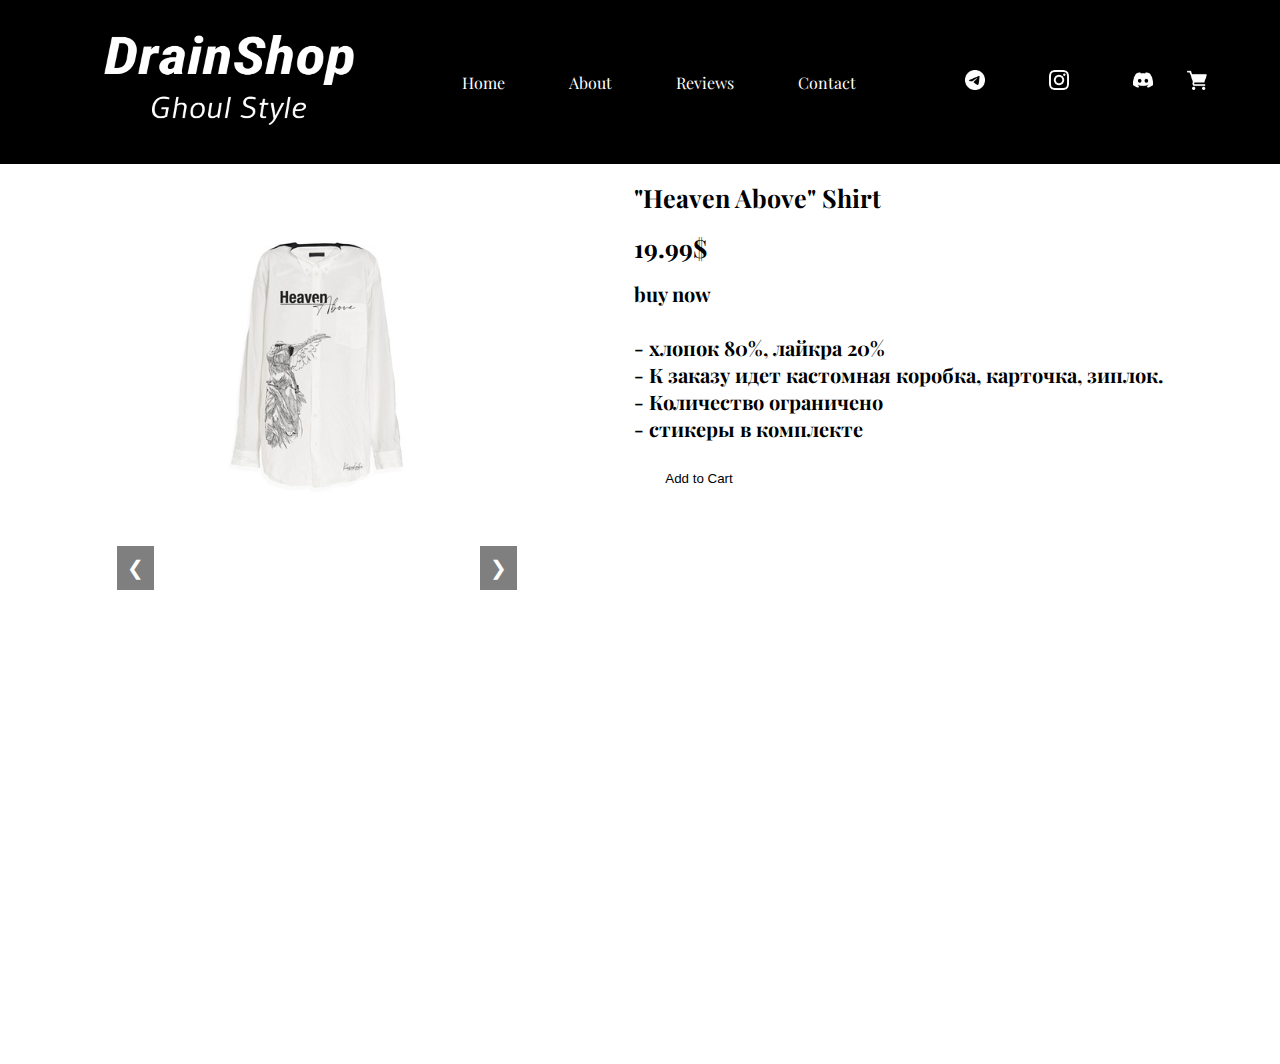
<file: shmotka5.html>
<!DOCTYPE html>
<html lang="en">
<head>
    <meta charset="UTF-8">
    <meta name="viewport" content="width=device-width, initial-scale=1.0">
    <title>Document</title>
    <link rel="stylesheet" href="css/shmotkicss.css">
</head>
<body>
    <header>
        <nav>   
            <a href="index.html"><img src="images/logo-no-background.png"; height="90" width="250"></a>
                <div class="navvv">
                <a href="index.html">Home</a>
                <a href="about.html">About</a>
                <a href="rew.html">Reviews</a>
                <a href="contacts.html">Contact</a>
            </div>
            <div class="icons">
                <a href="https://t.me/Zelenka7"><img src="images/tg.png" height="20" width="20"></a>
                <a href="https://www.instagram.com/zxcursedqqe/"><img src="images/inst.png" height="20" width="20"></a>
                <a href="https://discord.com/invite/gSqHAvZPuF"><img src="images/ds.png" height="20" width="20"></a>
                <!-- Контейнер для изображения и выпадающего списка -->
                            <div class="icon-container">
                                <!-- Иконка или изображение -->
                               <img src="images/grocery-store.png" alt="Your Icon" width="20" height="20">
             
                                        <!-- Выпадающий список -->
                                        <div class="dropdown-content">
                                           <p><span class="textblack">Корзина и настройки</span></p>
                                               <a class="vypspis" href="#"><span class="textblack"> buy now</span></a>
                                               <a class="vypspis" href="#"><span class="textblack">your setings</span></a>

                                       </div>
            </div>
                            
        </nav>
    </header>
<div class="miantovar">

    <div class="slider-container">

        <div class="slider">

            <div class="slide"><img src="images/E_1F7Tf_Dk8.jpg" alt="Slide 1"></div>
            <div class="slide"><img src="images/dscxzces.png" alt="Slide 2"></div>
        </div>
    
        <button class="prev" onclick="plusSlides(-1)">❮</button>
        <button class="next" onclick="plusSlides(1)">❯</button>
        
    
    </div>
    <div class="text">
        <h1>"Heaven Above" Shirt</h1>
        <h1>19.99$</h1>
        <h2>buy now<br><br>
            - хлопок 80%, лайкра 20%<br>
            - К заказу идет кастомная коробка, карточка, зиплок.<br>
            - Количество ограничено<br>
            - стикеры в комплекте<br>
    </h2>
            <button class="custom-btn btn-16" >Add to Cart</button>
            </div>
        
</div>


    <script>
        let slideIndex = 1;
    
        function plusSlides(n) {
            showSlides(slideIndex += n);
        }
    
        function showSlides(n) {
            let slides = document.getElementsByClassName("slide");
            if (n > slides.length) {
                slideIndex = 1;
            }
            if (n < 1) {
                slideIndex = slides.length;
            }
            for (let i = 0; i < slides.length; i++) {
                slides[i].style.transform = "translateX(" + -400 * (slideIndex - 1) + "px)";
            }
        }
    </script>
</body>
</html>
</file>
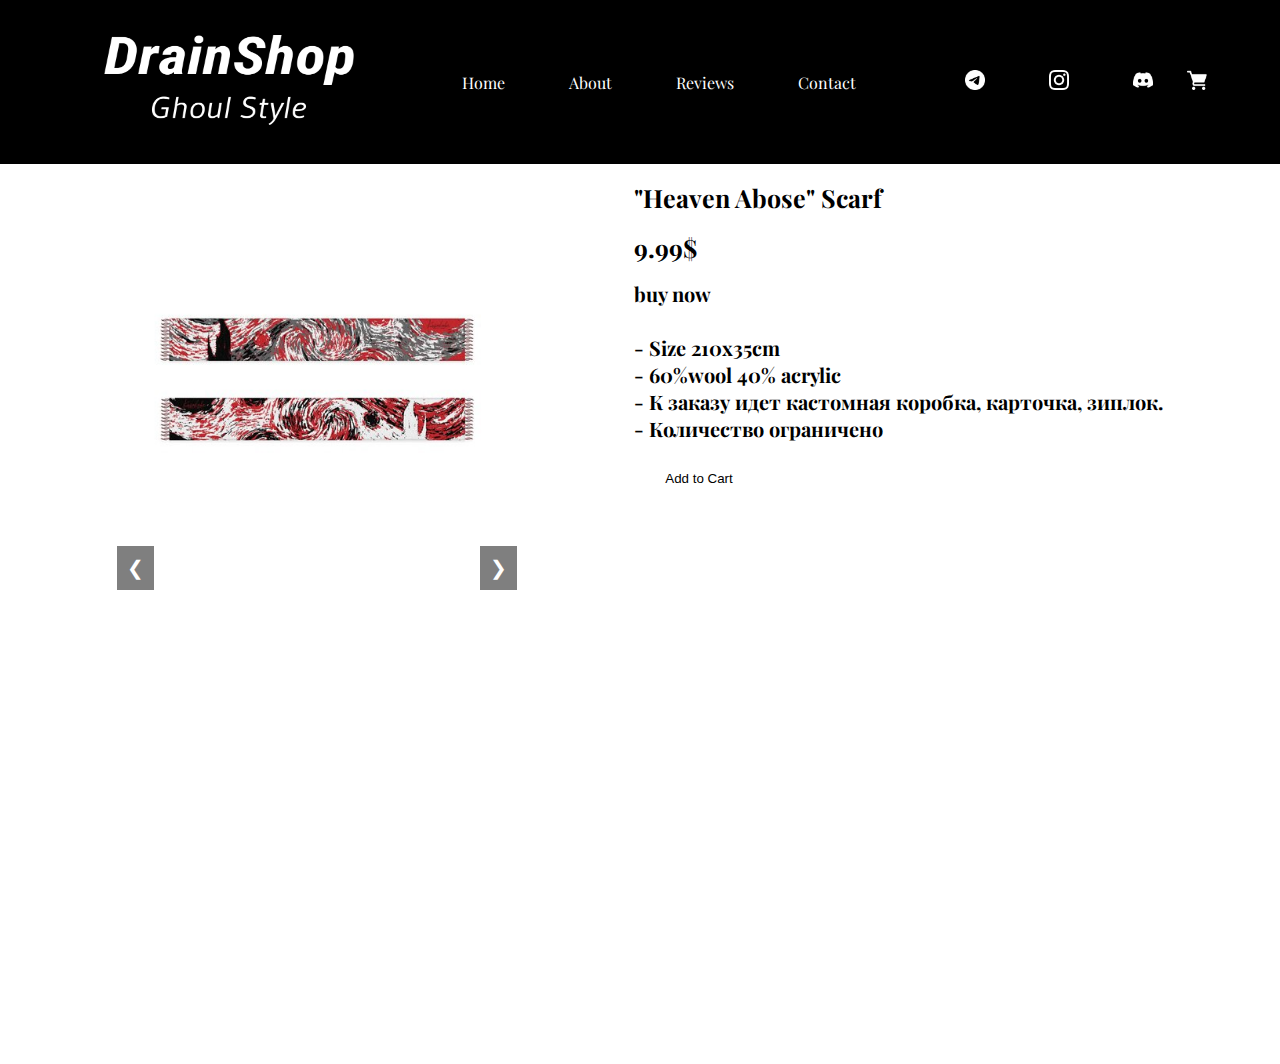
<file: shmotka6.html>
<!DOCTYPE html>
<html lang="en">
<head>
    <meta charset="UTF-8">
    <meta name="viewport" content="width=device-width, initial-scale=1.0">
    <title>Document</title>
    <link rel="stylesheet" href="css/shmotkicss.css">
</head>
<body>
    <header>
        <nav>   
            <a href="index.html"><img src="images/logo-no-background.png"; height="90" width="250"></a>
                <div class="navvv">
                <a href="index.html">Home</a>
                <a href="about.html">About</a>
                <a href="rew.html">Reviews</a>
                <a href="contacts.html">Contact</a>
            </div>
            <div class="icons">
                <a href="https://t.me/Zelenka7"><img src="images/tg.png" height="20" width="20"></a>
                <a href="https://www.instagram.com/zxcursedqqe/"><img src="images/inst.png" height="20" width="20"></a>
                <a href="https://discord.com/invite/gSqHAvZPuF"><img src="images/ds.png" height="20" width="20"></a>
                <!-- Контейнер для изображения и выпадающего списка -->
                            <div class="icon-container">
                                <!-- Иконка или изображение -->
                               <img src="images/grocery-store.png" alt="Your Icon" width="20" height="20">
             
                                        <!-- Выпадающий список -->
                                        <div class="dropdown-content">
                                           <p><span class="textblack">Корзина и настройки</span></p>
                                               <a class="vypspis" href="#"><span class="textblack"> buy now</span></a>
                                               <a class="vypspis" href="#"><span class="textblack">your setings</span></a>

                                       </div>
            </div>
                            
        </nav>
    </header>
<div class="miantovar">

    <div class="slider-container">

        <div class="slider">

            <div class="slide"><img src="images/scarf.jpeg" alt="Slide 1"></div>
            <div class="slide"><img src="images/scarf.jpeg" alt="Slide 2"></div>
        </div>
    
        <button class="prev" onclick="plusSlides(-1)">❮</button>
        <button class="next" onclick="plusSlides(1)">❯</button>
        
    
    </div>
    <div class="text">
        <h1>"Heaven Abose" Scarf</h1>
        <h1>9.99$</h1>
        <h2>buy now<br><br>
            - Size 210x35cm<br>
            - 60%wool 40% acrylic<br>
            - К заказу идет кастомная коробка, карточка, зиплок.<br>
            - Количество ограничено<br>
    </h2>
            <button class="custom-btn btn-16" >Add to Cart</button>
            </div>
        
</div>


    <script>
        let slideIndex = 1;
    
        function plusSlides(n) {
            showSlides(slideIndex += n);
        }
    
        function showSlides(n) {
            let slides = document.getElementsByClassName("slide");
            if (n > slides.length) {
                slideIndex = 1;
            }
            if (n < 1) {
                slideIndex = slides.length;
            }
            for (let i = 0; i < slides.length; i++) {
                slides[i].style.transform = "translateX(" + -400 * (slideIndex - 1) + "px)";
            }
        }
    </script>
</body>
</html>
</file>
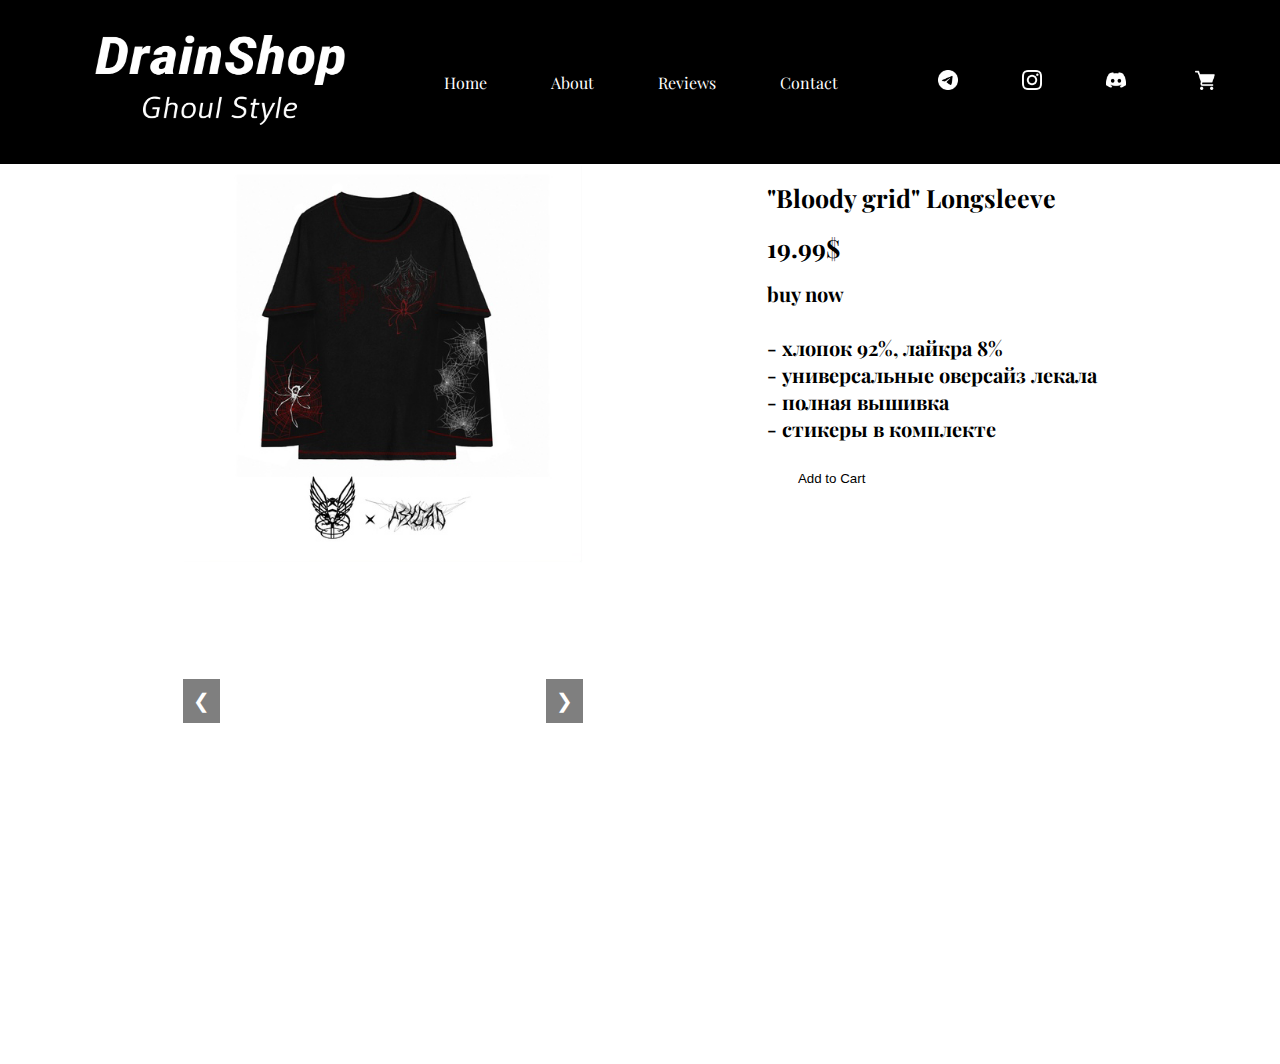
<file: shmotka7.html>
<!DOCTYPE html>
<html lang="en">
<head>
    <meta charset="UTF-8">
    <meta name="viewport" content="width=device-width, initial-scale=1.0">
    <title>Document</title>
    <link rel="stylesheet" href="css/shmotkicss.css">
</head>
<body>
    <header>
        <nav>   
            <a href="index.html"><img src="images/logo-no-background.png"; height="90" width="250"></a>
                <div class="navvv">
                <a href="index.html">Home</a>
                <a href="about.html">About</a>
                <a href="rew.html">Reviews</a>
                <a href="contacts.html">Contact</a>
            </div>
            <div class="icons">
                <a href="https://t.me/Zelenka7"><img src="images/tg.png" height="20" width="20"></a>
                <a href="https://www.instagram.com/zxcursedqqe/"><img src="images/inst.png" height="20" width="20"></a>
                <a href="https://discord.com/invite/gSqHAvZPuF"><img src="images/ds.png" height="20" width="20"></a>
            </div>
                            <!-- Контейнер для изображения и выпадающего списка -->
                            <div class="icon-container">
                                <!-- Иконка или изображение -->
                               <img src="images/grocery-store.png" alt="Your Icon" width="20" height="20">
             
                                        <!-- Выпадающий список -->
                                        <div class="dropdown-content">
                                           <p><span class="textblack">Корзина и настройки</span></p>
                                               <a class="vypspis" href="#"><span class="textblack"> buy now</span></a>
                                               <a class="vypspis" href="#"><span class="textblack">your setings</span></a>

                                       </div>
        </nav>
    </header>
<div class="miantovar">

    <div class="slider-container">

        <div class="slider">

            <div class="slide"><img src="images/hcpRdd3lrC0.png" alt="Slide 1"></div>
            <div class="slide"><img src="images/bloody.jpg" alt="Slide 2"></div>
        </div>
    
        <button class="prev" onclick="plusSlides(-1)">❮</button>
        <button class="next" onclick="plusSlides(1)">❯</button>
        
    
    </div>
    <div class="text">
        <h1>"Bloody grid" Longsleeve</h1>
        <h1>19.99$</h1>
        <h2>buy now<br><br>
            - хлопок 92%, лайкра 8%<br>
            - универсальные оверсайз лекала<br>
            - полная вышивка<br>
            - стикеры в комплекте<br>
    </h2>
            <button class="custom-btn btn-16" >Add to Cart</button>
            </div>
        
</div>


    <script>
        let slideIndex = 1;
    
        function plusSlides(n) {
            showSlides(slideIndex += n);
        }
    
        function showSlides(n) {
            let slides = document.getElementsByClassName("slide");
            if (n > slides.length) {
                slideIndex = 1;
            }
            if (n < 1) {
                slideIndex = slides.length;
            }
            for (let i = 0; i < slides.length; i++) {
                slides[i].style.transform = "translateX(" + -400 * (slideIndex - 1) + "px)";
            }
        }
    </script>
</body>
</html>
</file>
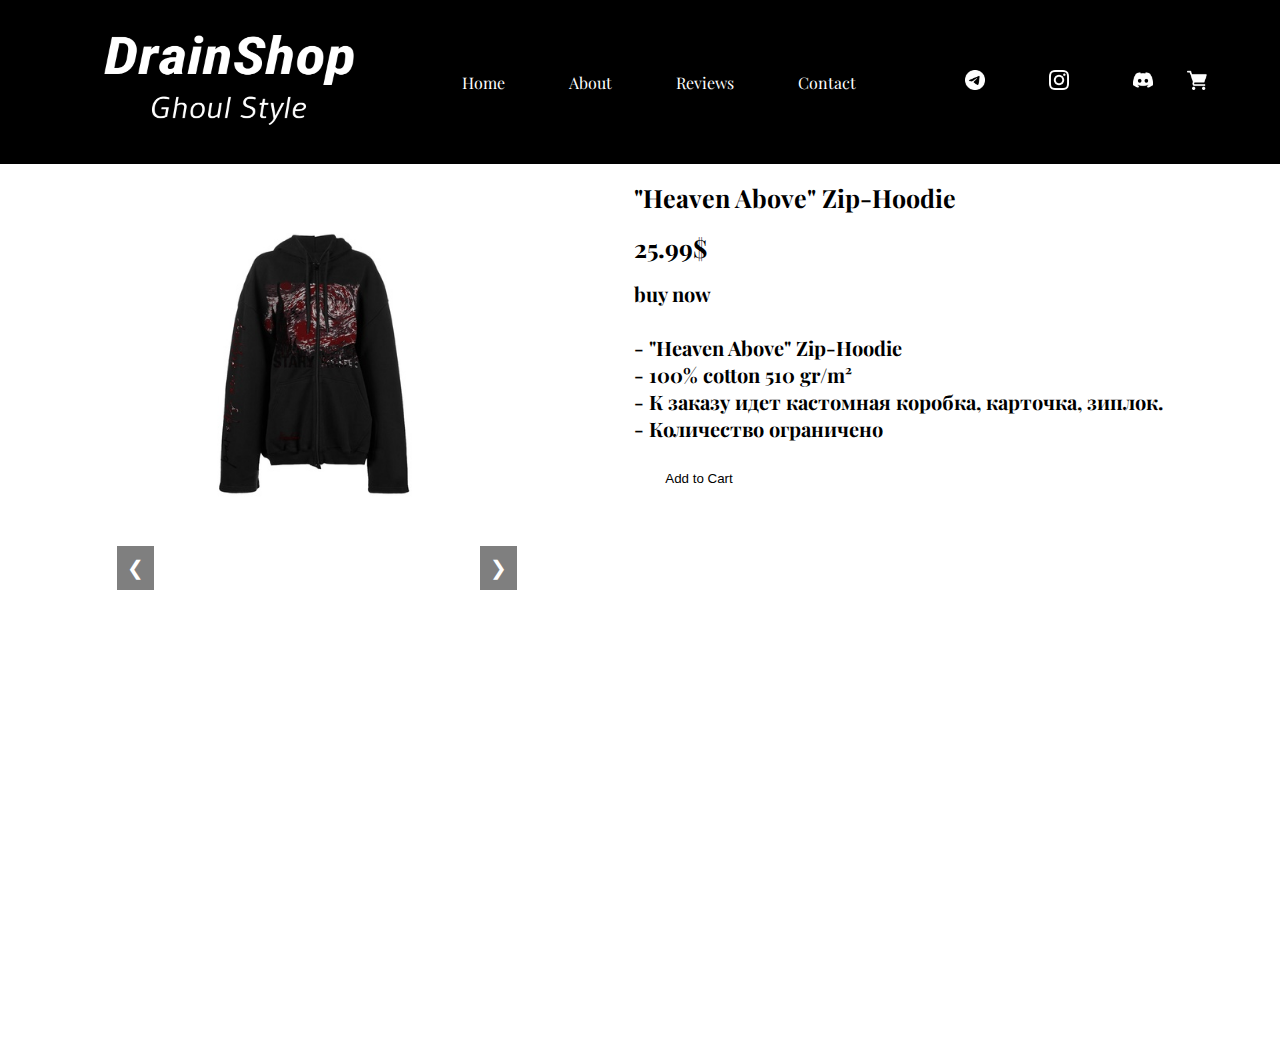
<file: shmotka8.html>
<!DOCTYPE html>
<html lang="en">
<head>
    <meta charset="UTF-8">
    <meta name="viewport" content="width=device-width, initial-scale=1.0">
    <title>Document</title>
    <link rel="stylesheet" href="css/shmotkicss.css">
</head>
<body>
    <header>
        <nav>   
            <a href="index.html"><img src="images/logo-no-background.png"; height="90" width="250"></a>
                <div class="navvv">
                <a href="index.html">Home</a>
                <a href="about.html">About</a>
                <a href="rew.html">Reviews</a>
                <a href="contacts.html">Contact</a>
            </div>
            <div class="icons">
                <a href="https://t.me/Zelenka7"><img src="images/tg.png" height="20" width="20"></a>
                <a href="https://www.instagram.com/zxcursedqqe/"><img src="images/inst.png" height="20" width="20"></a>
                <a href="https://discord.com/invite/gSqHAvZPuF"><img src="images/ds.png" height="20" width="20"></a>
                <!-- Контейнер для изображения и выпадающего списка -->
                            <div class="icon-container">
                                <!-- Иконка или изображение -->
                               <img src="images/grocery-store.png" alt="Your Icon" width="20" height="20">
             
                                        <!-- Выпадающий список -->
                                        <div class="dropdown-content">
                                           <p><span class="textblack">Корзина и настройки</span></p>
                                               <a class="vypspis" href="#"><span class="textblack"> buy now</span></a>
                                               <a class="vypspis" href="#"><span class="textblack">your setings</span></a>

                                       </div>
            </div>
                            
        </nav>
    </header>
<div class="miantovar">

    <div class="slider-container">

        <div class="slider">

            <div class="slide"><img src="images/BaZ8Vy9PWWs.jpg" alt="Slide 1"></div>
            <div class="slide"><img src="images/heaven.png" alt="Slide 2"></div>
        </div>
    
        <button class="prev" onclick="plusSlides(-1)">❮</button>
        <button class="next" onclick="plusSlides(1)">❯</button>
        
    
    </div>
    <div class="text">
        <h1>"Heaven Above" Zip-Hoodie</h1>
        <h1>25.99$</h1>
        <h2>buy now<br><br>
            - "Heaven Above" Zip-Hoodie<br>
            - 100% cotton 510 gr/m²<br>
            - К заказу идет кастомная коробка, карточка, зиплок.<br>
            - Количество ограничено<br>
    </h2>
            <button class="custom-btn btn-16" >Add to Cart</button>
            </div>
        
</div>


    <script>
        let slideIndex = 1;
    
        function plusSlides(n) {
            showSlides(slideIndex += n);
        }
    
        function showSlides(n) {
            let slides = document.getElementsByClassName("slide");
            if (n > slides.length) {
                slideIndex = 1;
            }
            if (n < 1) {
                slideIndex = slides.length;
            }
            for (let i = 0; i < slides.length; i++) {
                slides[i].style.transform = "translateX(" + -400 * (slideIndex - 1) + "px)";
            }
        }
    </script>
</body>
</html>
</file>
<file: css/drain4eg.css>
@import url('https://fonts.googleapis.com/css2?family=Playfair+Display&display=swap');
body {
    margin: 0;
    height: 100vh;
    font-family: 'Playfair Display', serif;

}

header {
    background-color: #000000;
    color: #fff;
    padding: 15px;
    text-align: center;
}

nav {
   display: flex;
   justify-content: space-evenly;
   align-items: center;
   flex-direction: row;
   flex-wrap: wrap;
    background-color: #000000;
    padding: 10px;
}

nav a {
    color: #ffffff;
    text-decoration: none;
    padding: 10px 20px;
    margin: 0 10px;
    border-radius: 5px;
    transition: background-color 0.3s;
}

nav a:hover {
    background-color: #585858;
}
.icons{
    margin-top: 10px;
    list-style: none;
    border-radius: 5px;
    transition: background-color 0,3 ease;
    
}
.icons a:hover {
    background-color: #585858;}
.product-container {
    display: flex;
    flex-wrap: wrap;
    justify-content: space-around;
    padding: 20px;
}
.page1{
    margin-top: 200px;
    height: 100vh;
    display: flex;
    justify-content: center;
    align-items: center;
    flex-direction: column;
    text-align: center;
}
h5{
    color: #eaeaea;
}
.page2{
    margin-top: 100px;
    height: 150vh;
    
}
.page3{
    margin-top: 500px;
    height: 300vh;
   
}

.product {
    width: 30%;
    margin: 10px;
    padding: 15px;
    text-align: center;
    background-color: #fff;
    border-radius: 5px;
    box-shadow: 0 0 10px rgba(0, 0, 0, 0.1);

}
.product :hover{
    transform: scale(1.1);

}
.maintext{
    display: flex;
    justify-content: center;
    align-items: center;
    text-align: center;
    margin: 5px;
    font-size: 15px;
    line-height: 1.2
}
.secondtext{
    display: flex;
    justify-content: center;
    align-items: center;
    text-align: center;
    margin: 5px;
    font-size: 10px;
    line-height: 1.2
}
.reklama{
    display: flex;
    justify-content: center;
    align-items: center;
    flex-direction: row;
}
.reklama :hover{
    transform: scale(1.1);
}
@keyframes fadeIn {
    0% {
        opacity: 0;
        transform: translateY(20px);
    }
    100% {
        opacity: 1;
        transform: translateY(0);
    }
}

.page1, .page2,.page3 {
    animation: fadeIn 1.5s ease-out;
}
.custom-btn {
    width: 130px;
    height: 40px;
    color: #000000;
    border-radius: 5px;
    padding: 10px 25px;
    font-weight: 500;
    background: transparent;
    cursor: pointer;
    transition: all 0.3s ease;
    position: relative;
    display: inline-block;
    outline: none;
  }
  .btn-16 {
    border: none;
    color: #000;
    z-index: 1;
  }
  .btn-16:after {
    position: absolute;
    content: "";
    width: 0;
    height: 100%;
    top: 0;
    left: 0;
    direction: rtl;
    z-index: -1;
    box-shadow:
     -7px -7px 20px 0px #fff9,
     -4px -4px 5px 0px #fff9,
     7px 7px 20px 0px #0002,
     4px 4px 5px 0px #0001;
    transition: all 0.3s ease;
  }
  .btn-16:hover {
    color: #000;
  }
  .btn-16:hover:after {
    left: auto;
    right: 0;
    width: 100%;
  }
  .btn-16:active {
    top: 2px;
  }
  /* Стили для изображения */
  .icon-container {
    position: relative;
    display: inline-block;
  }

  /* Стили для выпадающего списка */
  .dropdown-content {
    display: none;
    position: absolute;
    background-color: #f9f9f9;
    box-shadow: 0 8px 16px rgba(0, 0, 0, 0.2);
    padding: 70px;
    z-index: 1;
  }

  /* Стили для отображения списка при наведении на изображение */
  .icon-container:hover .dropdown-content {
    display: block;
  }
.textblack{
    color: #000;
}
.vypspis{
    display: flex;
    text-align: center;
    align-items: center;

}
</file>
<file: css/aboutcss.css>
@import url('https://fonts.googleapis.com/css2?family=Playfair+Display&display=swap');
body {
    margin: 0;
    height: 100vh;
    font-family: 'Playfair Display', serif;
}

header {
    background-color: #000000;
    color: #fff;
    padding: 15px;
    text-align: center;
}

nav {
   display: flex;
   justify-content: space-evenly;
   align-items: center;
   flex-direction: row;
   flex-wrap: wrap;
    background-color: #000000;
    padding: 10px;
}

nav a {
    color: #ffffff;
    text-decoration: none;
    padding: 10px 20px;
    margin: 0 10px;
    border-radius: 5px;
    transition: background-color 0.3s;
}

nav a:hover {
    background-color: #585858;
}

@keyframes fadeIn {
    0% {
        opacity: 0;
        transform: translateY(20px);
    }
    100% {
        opacity: 1;
        transform: translateY(0);
    }
}

.vse{
    animation: fadeIn 1.5s ease-out;
    display: flex;
    text-align: center;
    justify-content: center;
    flex-direction: column;
    line-height: 35px;
}
    .achivments{
        text-align: center;
    }
H1{
    font-size: 20px;
}
.partners{
    margin-top: 30px;
}
.colortext{
    color: red;
}
.logos{
    display: flex;
align-items: center;
justify-content: center;
}
.shadowraze{
    margin-bottom: 50px;
}
  /* Стили для изображения */
  .icon-container {
    position: relative;
    display: inline-block;
  }

  /* Стили для выпадающего списка */
  .dropdown-content {
    display: none;
    position: absolute;
    background-color: #f9f9f9;
    box-shadow: 0 8px 16px rgba(0, 0, 0, 0.2);
    padding: 70px;
    z-index: 1;
  }

  /* Стили для отображения списка при наведении на изображение */
  .icon-container:hover .dropdown-content {
    display: block;
  }
.textblack{
    color: #000;
}
.vypspis{
    display: flex;
    text-align: center;
    align-items: center;

}
</file>
<file: css/contactss.css>
@import url('https://fonts.googleapis.com/css2?family=Playfair+Display&display=swap');
body {
    margin: 0;
    height: 150vh;
    font-family: 'Playfair Display', serif;
}

header {
    background-color: #000000;
    color: #fff;
    padding: 15px;
    text-align: center;
    width: 100%;
}

nav {
   display: flex;
   justify-content: space-evenly;
   align-items: center;
   flex-direction: row;
   flex-wrap: wrap;
    background-color: #000000;
    padding: 10px;
}

nav a {
    color: #ffffff;
    text-decoration: none;
    padding: 10px 20px;
    margin: 0 10px;
    border-radius: 5px;
    transition: background-color 0.3s;
}

nav a:hover {
    background-color: #585858;
}
.otzyv{      
    display: flex;
    flex-direction: column;
    align-items: center;
    justify-content: center;
    border: 1px solid #ccc;
    border-radius: 8px;
    margin: 10px;
    padding: 15px;
    width: 300px;
    background-color: #fff;
    box-shadow: 0 4px 8px rgba(0, 0, 0, 0.1); 
}
.hh3{
color:black
}
.pp{
color:black

}

  .mainsec{
    margin: 300px;
    display: flex;
    align-items: center;
    justify-content:space-around;
    flex-direction: row;
    flex-wrap: wrap;
    text-align: center;
}
@keyframes fadeIn {
    0% {
        opacity: 0;
        transform: translateY(20px);
    }
    100% {
        opacity: 1;
        transform: translateY(0);
    }
}

.mainsec{
    animation: fadeIn 1.5s ease-out;
}
  /* Стили для изображения */
  .icon-container {
    position: relative;
    display: inline-block;
  }

  /* Стили для выпадающего списка */
  .dropdown-content {
    display: none;
    position: absolute;
    background-color: #f9f9f9;
    box-shadow: 0 8px 16px rgba(0, 0, 0, 0.2);
    padding: 70px;
    z-index: 1;
  }

  /* Стили для отображения списка при наведении на изображение */
  .icon-container:hover .dropdown-content {
    display: block;
  }
.textblack{
    color: #000;
}
.vypspis{
    display: flex;
    text-align: center;
    align-items: center;

}
.sack{
    display: flex;
    justify-content: center;
    align-items: center;
    flex-direction: column;
    text-align: center;    
}
.sas{
margin: 5px;

}
.sas1{
    margin: 5px;

}
.sas2{
    margin: 5px;

}
.inp{
height: 100px;
width: 1000px;
text-align: center;    
font-size: 35px

}
.custom-btn {
    width: 130px;
    height: 40px;
    color: #000000;
    border-radius: 5px;
    padding: 10px 25px;
    font-weight: 500;
    background: transparent;
    cursor: pointer;
    transition: all 0.3s ease;
    position: relative;
    display: inline-block;
    outline: none;
}
.btn-16 {
    border: none;
    color: #000;
    z-index: 1;
  }
  .btn-16:after {
    position: absolute;
    content: "";
    width: 0;
    height: 100%;
    top: 0;
    left: 0;
    direction: rtl;
    z-index: -1;
    box-shadow:
     -7px -7px 20px 0px #fff9,
     -4px -4px 5px 0px #fff9,
     7px 7px 20px 0px #0002,
     4px 4px 5px 0px #0001;
    transition: all 0.3s ease;
  }
  .btn-16:hover {
    color: #000;
  }
  .btn-16:hover:after {
    left: auto;
    right: 0;
    width: 100%;
  }
  .btn-16:active {
    top: 2px;
  }
</file>
<file: css/reviews.css>
@import url('https://fonts.googleapis.com/css2?family=Playfair+Display&display=swap');
body {
    margin: 0;
    height: 100vh;
    font-family: 'Playfair Display', serif;
}

header {
    background-color: #000000;
    color: #fff;
    padding: 15px;
    text-align: center;
}

nav {
   display: flex;
   justify-content: space-evenly;
   align-items: center;
   flex-direction: row;
   flex-wrap: wrap;
    background-color: #000000;
    padding: 10px;
}

nav a {
    color: #ffffff;
    text-decoration: none;
    padding: 10px 20px;
    margin: 0 10px;
    border-radius: 5px;
    transition: background-color 0.3s;
}

nav a:hover {
    background-color: #585858;
}

.otzyv{      
    display: flex;
    flex-direction: column;
    align-items: center;
    justify-content: center;
    text-align: center;
    border: 1px solid #ccc;
    border-radius: 8px;
    margin: 10px;
    padding: 15px;
    width: 300px;
    background-color: #fff;
    box-shadow: 0 4px 8px rgba(0, 0, 0, 0.1); }
.otzyv img{
    border-radius: 10px;
}
.hh3{
color:black
}
.pp{
color:black

}

  .mainsec{
    margin: 300px;
    display: flex;
    align-items: center;
    justify-content:space-around;
    flex-direction: row;
    flex-wrap: wrap;
    text-align: center;
}
@keyframes fadeIn {
    0% {
        opacity: 0;
        transform: translateY(20px);
    }
    100% {
        opacity: 1;
        transform: translateY(0);
    }
}

.vse{
    animation: fadeIn 1.5s ease-out;
}
.vse{
    display: flex;
    justify-content: center;
    align-items: center;
    flex-direction: row;
}
  /* Стили для изображения */
  .icon-container {
    position: relative;
    display: inline-block;
  }

  /* Стили для выпадающего списка */
  .dropdown-content {
    display: none;
    position: absolute;
    background-color: #f9f9f9;
    box-shadow: 0 8px 16px rgba(0, 0, 0, 0.2);
    padding: 70px;
    z-index: 1;
  }

  /* Стили для отображения списка при наведении на изображение */
  .icon-container:hover .dropdown-content {
    display: block;
  }
.textblack{
    color: #000;
}
.vypspis{
    display: flex;
    text-align: center;
    align-items: center;

}
</file>
<file: css/shmotkicss.css>
@import url('https://fonts.googleapis.com/css2?family=Playfair+Display&display=swap');
body {
    margin: 0;
    height: 100vh;
    font-family: 'Playfair Display', serif;
}

header {
    background-color: #000000;
    color: #fff;
    padding: 15px;
    text-align: center;
}

nav {
   display: flex;
   justify-content: space-evenly;
   align-items: center;
   flex-direction: row;
   flex-wrap: wrap;
    background-color: #000000;
    padding: 10px;
}

nav a {
    color: #ffffff;
    text-decoration: none;
    padding: 10px 20px;
    margin: 0 10px;
    border-radius: 5px;
    transition: background-color 0.3s;
}

nav a:hover {
    background-color: #585858;
}

@keyframes fadeIn {
    0% {
        opacity: 0;
        transform: translateY(20px);
    }
    100% {
        opacity: 1;
        transform: translateY(0);
    }
}


h1{
    font-size: 25px;
}
h2{ 
    font-size: 20px
}
.miantovar{
    height: 100%;
    width: 100%;
    display: flex;
    flex-direction: row;
    flex-wrap: wrap;
    text-align: left;
    justify-content: space-evenly;
    animation: fadeIn 1.5s ease-out;
    
}


.custom-btn {
    width: 130px;
    height: 40px;
    color: #000000;
    border-radius: 5px;
    padding: 10px 25px;
    font-weight: 500;
    background: transparent;
    cursor: pointer;
    transition: all 0.3s ease;
    position: relative;
    display: inline-block;
    outline: none;
  }
  .btn-16 {
    border: none;
    color: #000;
    z-index: 1;
  }
  .btn-16:after {
    position: absolute;
    content: "";
    width: 0;
    height: 100%;
    top: 0;
    left: 0;
    direction: rtl;
    z-index: -1;
    box-shadow:
     -7px -7px 20px 0px #fff9,
     -4px -4px 5px 0px #fff9,
     7px 7px 20px 0px #0002,
     4px 4px 5px 0px #0001;
    transition: all 0.3s ease;
  }
  .btn-16:hover {
    color: #000;
  }
  .btn-16:hover:after {
    left: auto;
    right: 0;
    width: 100%;
  }
  .btn-16:active {
    top: 2px;
  }





.slider-container {
    position: relative;
    width: 400px;
    overflow: hidden;
}

.slider {
    display: flex;
    transition: transform 0.5s ease-in-out;
}

.slide {
    min-width: 400px;
    box-sizing: border-box;
}

.slide img {
    width: 100%;
    height: auto;
}

.prev, .next {
    position: absolute;
    transform: translateY(-50%);
    font-size: 20px;
    cursor: pointer;
    background-color: rgba(0, 0, 0, 0.5);
    color: white;
    padding: 10px;
    border: none;
    outline: none;
    transition: background-color 0.3s ease;
}

.prev {
    left: 0;
}

.next {
    right: 0;
}

.prev:hover, .next:hover {
    background-color: rgba(0, 0, 0, 0.8);
}
  /* Стили для изображения */
  .icon-container {
    position: relative;
    display: inline-block;
  }

  /* Стили для выпадающего списка */
  .dropdown-content {
    display: none;
    position: absolute;
    background-color: #f9f9f9;
    box-shadow: 0 8px 16px rgba(0, 0, 0, 0.2);
    padding: 70px;
    z-index: 1;
  }

  /* Стили для отображения списка при наведении на изображение */
  .icon-container:hover .dropdown-content {
    display: block;
  }
.textblack{
    color: #000;
}
.vypspis{
    display: flex;
    text-align: center;
    align-items: center;

}
</file>
